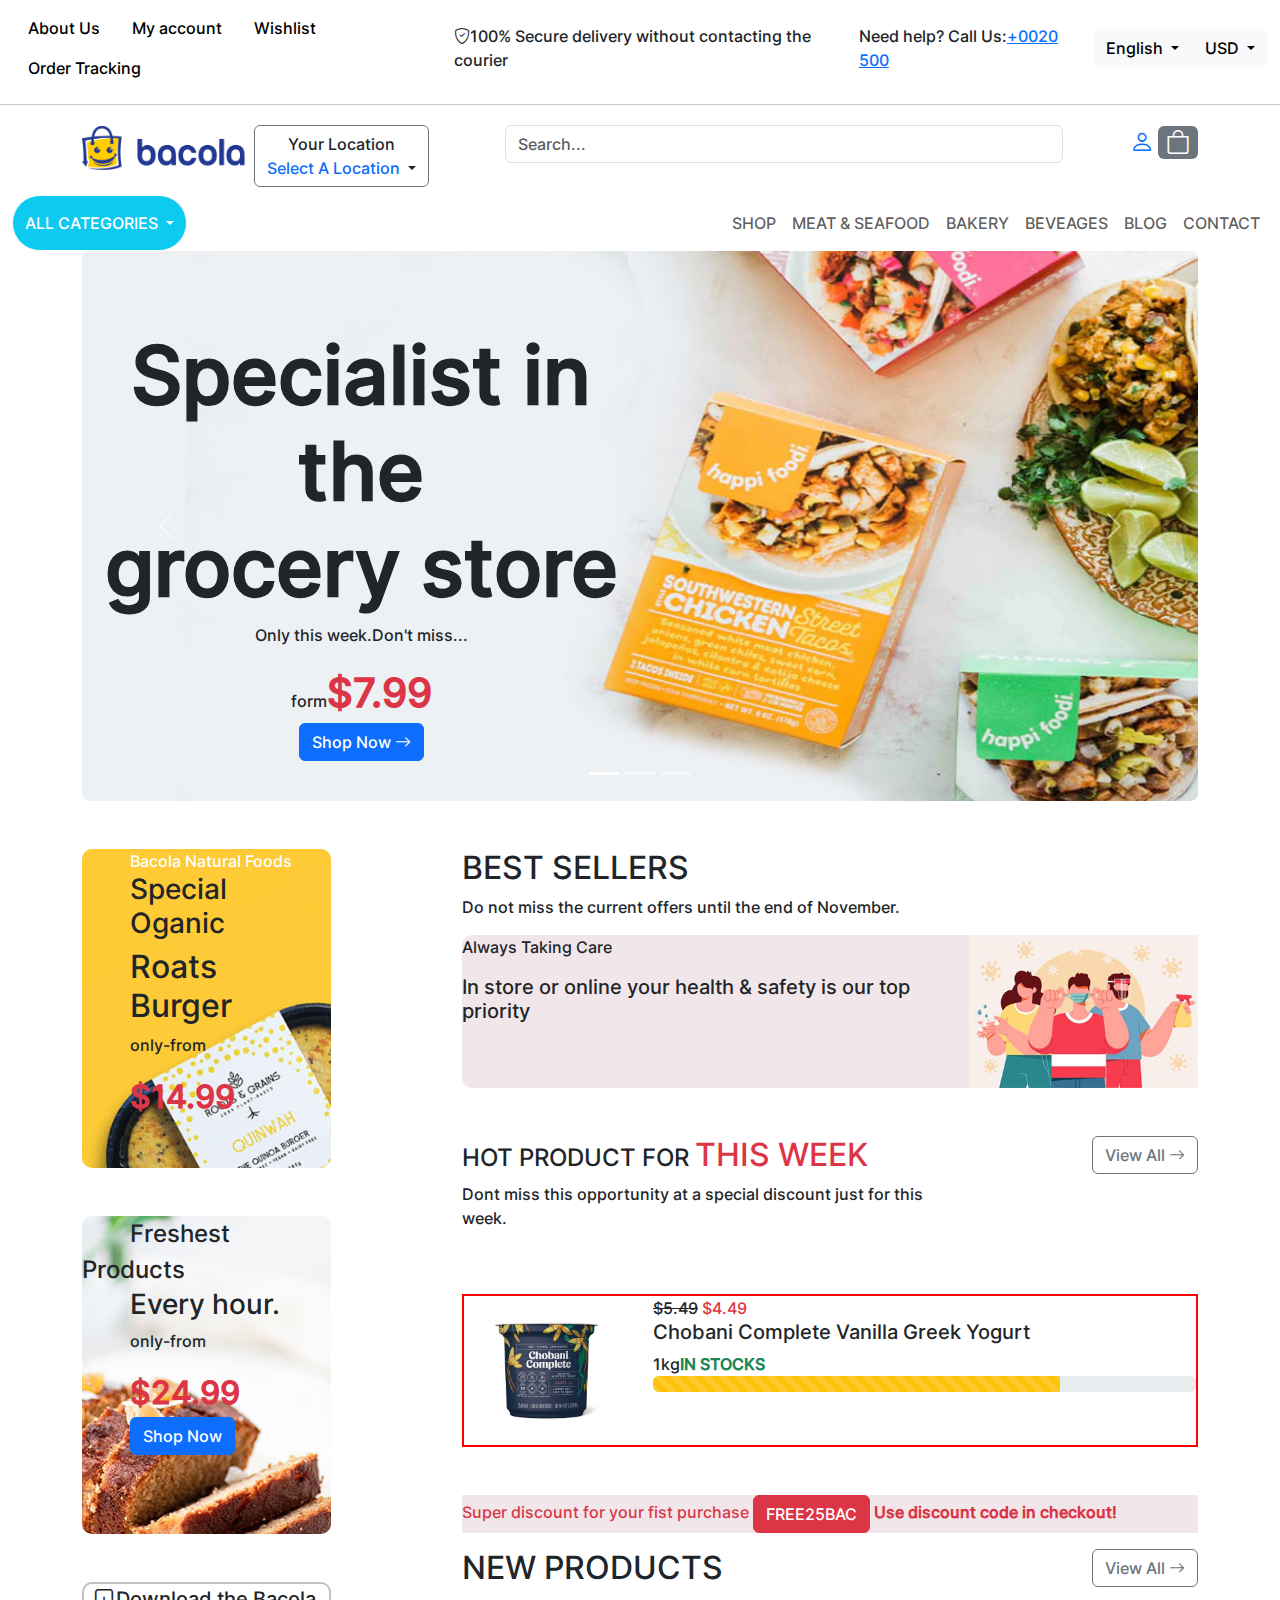
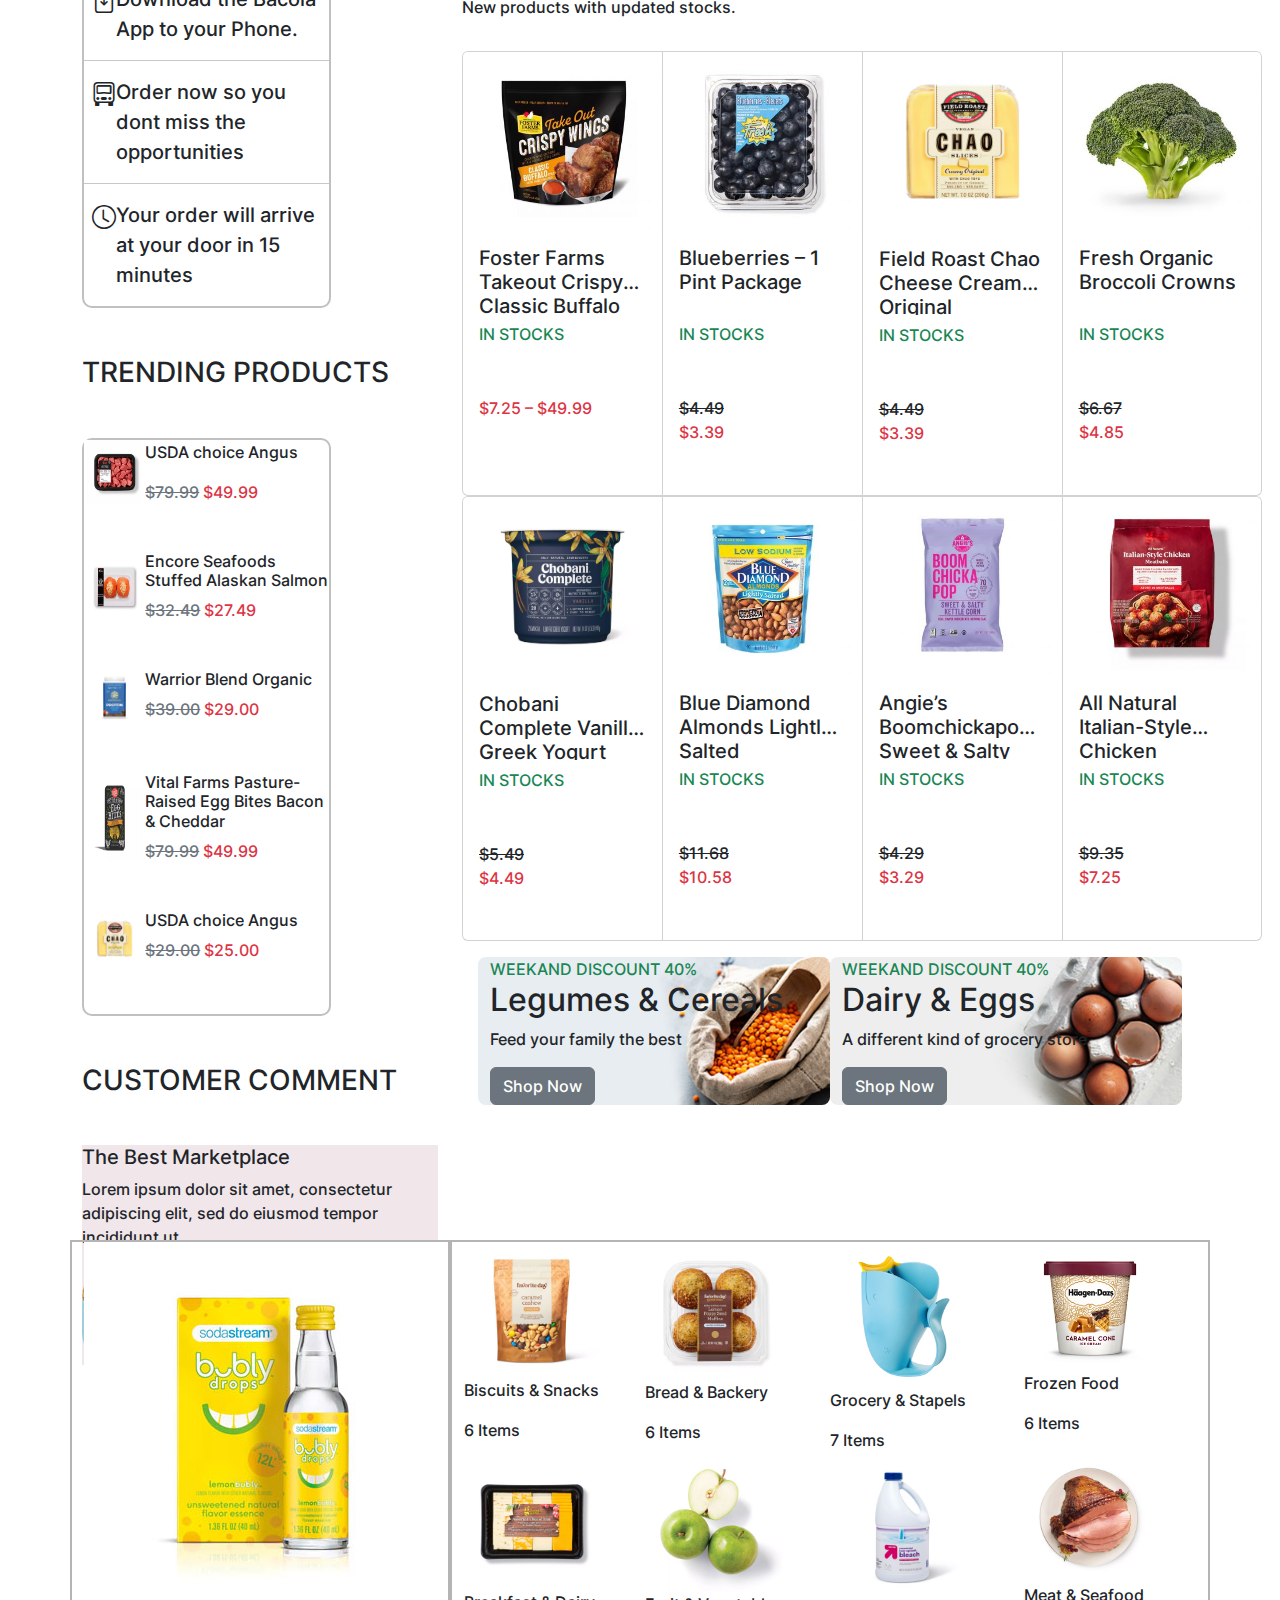
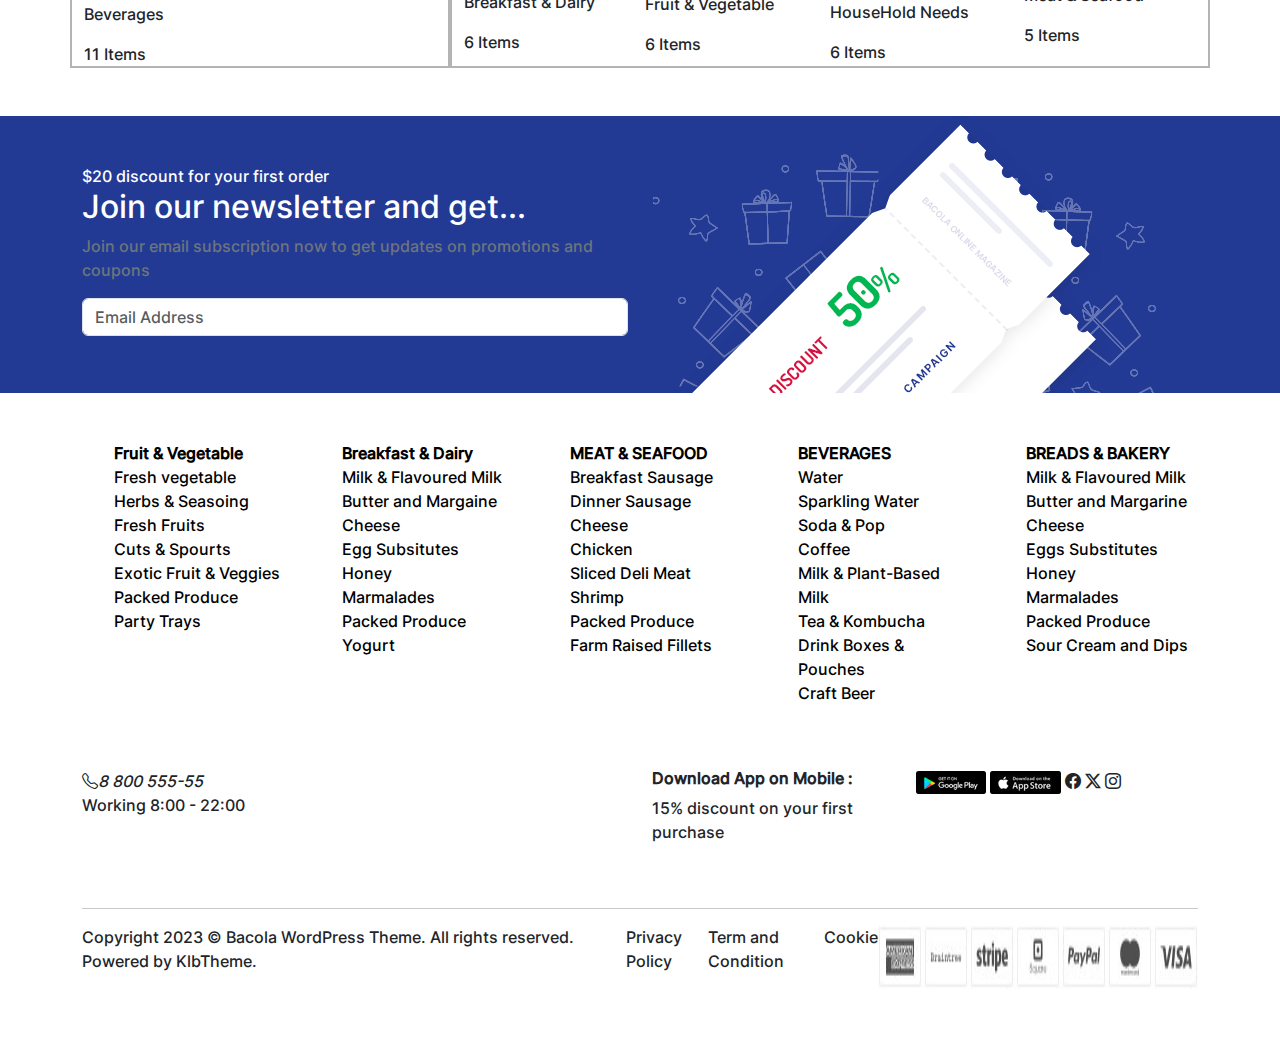
<file: index.html>
<!DOCTYPE html>
<html lang="en">

<head>
    <meta charset="UTF-8">
    <meta name="viewport" content="width=device-width, initial-scale=1.0">
    <title>E-commerce</title>
    <link rel="shortcut icon" href="https://www.google.com/imgres?imgurl=https%3A%2F%2Fdoc.klbtheme.com%2Fwp-content%2Fuploads%2F2021%2F06%2Fbacola-logo-1.png&tbnid=DyLp68bEagxLAM&vet=12ahUKEwic0v6nxe6CAxW83DgGHfdpDJwQMygAegQIARBD..i&imgrefurl=https%3A%2F%2Fdoc.klbtheme.com%2Fbacola%2F&docid=eKKW03_1gMkQTM&w=760&h=203&q=bacola%20logo&ved=2ahUKEwic0v6nxe6CAxW83DgGHfdpDJwQMygAegQIARBD" type="">
    <link rel="stylesheet" href="css/style.css">
    <link rel="stylesheet" href="css/bootstrap.css">
    <link rel="stylesheet" href="https://cdn.jsdelivr.net/npm/bootstrap-icons@1.11.1/font/bootstrap-icons.css">
    <link rel="stylesheet" href="https://cdnjs.cloudflare.com/ajax/libs/OwlCarousel2/2.3.4/assets/owl.carousel.min.css"
        integrity="sha512-tS3S5qG0BlhnQROyJXvNjeEM4UpMXHrQfTGmbQ1gKmelCxlSEBUaxhRBj/EFTzpbP4RVSrpEikbmdJobCvhE3g=="
        crossorigin="anonymous" referrerpolicy="no-referrer" />
    <link rel="stylesheet"
        href="https://cdnjs.cloudflare.com/ajax/libs/OwlCarousel2/2.3.4/assets/owl.theme.default.min.css"
        integrity="sha512-sMXtMNL1zRzolHYKEujM2AqCLUR9F2C4/05cdbxjjLSRvMQIciEPCQZo++nk7go3BtSuK9kfa/s+a4f4i5pLkw=="
        crossorigin="anonymous" referrerpolicy="no-referrer" />
</head>

<body>
    <main>
        <header>
            <div class="container-fluid first-header">
                <div class="upper-head d-flex justify-content-evenly my-2">
                    <div class="upper-nav">
                        <ul class="nav">
                            <li class="nav-item">
                                <a href="#" class="nav-link link-body-emphasis">About Us</a>
                            </li>
                            <li class="nav-item">
                                <a href="#" class="nav-link link-body-emphasis">My account</a>
                            </li>
                            <li class="nav-item">
                                <a href="#" class="nav-link link-body-emphasis">Wishlist</a>
                            </li>
                            <li class="nav-item">
                                <a href="#" class="nav-link link-body-emphasis">Order Tracking</a>
                            </li>
                        </ul>
                    </div>
                    <div class="upper_head d-flex justify-content-evenly align-items-center">
                        <span><i class="bi bi-shield-check"></i>100% Secure delivery without contacting the
                            courier</span>
                        <span class="px-3">Need help? Call Us:<a href="#">+0020 500</a></span>
                        <button class="btn btn-light dropdown-toggle" type="button" data-bs-toggle="dropdown"
                            aria-expanded="false">
                            English
                        </button>
                        <ul class="dropdown-menu">
                            <li><a class="dropdown-item" href="#">English</a></li>
                            <li><a class="dropdown-item" href="#">Hindi</a></li>
                            <li><a class="dropdown-item" href="#">Spanish</a></li>
                        </ul>
                        <button class="btn btn-light dropdown-toggle" type="button" data-bs-toggle="dropdown"
                            aria-expanded="false">
                            USD
                        </button>
                        <ul class="dropdown-menu">
                            <li><a class="dropdown-item" href="#">USD</a></li>
                            <li><a class="dropdown-item" href="#">INR</a></li>
                            <li><a class="dropdown-item" href="#">EURO</a></li>
                        </ul>
                    </div>
                </div>
                </div>
                <hr>
                <div class=" container  py-1 mb-1">
                    <div class="d-flex justify-content-lg-between">
                        <div class="logo d-flex">
                            <a href="/" class="d-flex align-items-center mb-3">
                                <img src="img/bacola-logo.png" width="164px">
                            </a>
                            <div class="btn-group px-2">
                                <button type="button" class="btn btn-close-white dropdown-toggle fs-6 border border-secondary"
                                    data-bs-toggle="dropdown" data-bs-display="static" aria-expanded="false">
                                    Your Location<br><span class="text-primary">Select A Location</span>
                                </button>
                                <ul class="dropdown-menu dropdown-menu-lg-end">
                                    <h2 class="fs-5">Choose your Delivery Location</h2>
                                    <p class="fs-6">Enter your address and we will specify the offer for your area.</p>
                                    <form class="col-12 col-lg-auto mb-3 mb-lg-0" role="search">
                                        <input type="search" class="form-control form-control-lg"
                                            placeholder="Search..." aria-label="Search">
                                    </form>
                                    <li><button class="dropdown-item" type="button">Select a location</button></li>
                                    <li><button class="dropdown-item" type="button">Australia</button></li>
                                    <li><button class="dropdown-item" type="button">Argentina</button></li>
                                    <li><button class="dropdown-item" type="button">India</button></li>
                                    <li><button class="dropdown-item" type="button">United State</button></li>
                                </ul>
                            </div>
                        </div>
                        <form class="col-6  mb-3 mb-lg-0" role="search">
                            <input type="search" class="form-control" placeholder="Search..."
                                aria-label="Search">
                        </form>
                        <div class="sign">
                            <a href="#"><i class="bi bi-person fs-4"></i></a>
                            <a href="#" class="badge text-bg-secondary"><i class="bi bi-bag fs-4"></i></a>
                        </div>

                    </div>
                </div>
                <div class="drop-down d-flex">
                    <div class="container-fluid d-flex justify-content-between">
                        <div class="btn-group">
                            <button type="button" class="btn btn-info text-white dropdown-toggle rounded-pill border border-light" id="dropdownMenuClickable" data-bs-toggle="dropdown" data-bs-auto-close="false" aria-expanded="false">
                              ALL CATEGORIES
                            </button>
                            <ul class="dropdown-menu" aria-labelledby="dropdownMenuClickable">
                                <li><button class="dropdown-item" type="button">Fruit & Vegetable</button></li>
                                <li><button class="dropdown-item" type="button">Meat & Seafood</button></li>
                                <li><button class="dropdown-item" type="button">Beakfast & Dairy</button></li>
                                <li><button class="dropdown-item" type="button">Beverages</button></li>
                                <li><button class="dropdown-item" type="button">Breads & Bakery</button></li>
                                <li><button class="dropdown-item" type="button">Frozen Foods</button></li>
                                <li><button class="dropdown-item" type="button">Biscuits& snacks</button></li>
                                <li><button class="dropdown-item" type="button">Grocey & Staples</button></li>
                                <hr>
                                <li><button class="dropdown-item" type="button">Value of the Day</button></li>
                                <li><button class="dropdown-item" type="button">Top 100 offers</button></li>
                                <li><button class="dropdown-item" type="button">New Arrivals</button></li>
                            </ul>
                        </div>
                        <nav class="navbar navbar-expand-lg">
                            <button class="navbar-toggler" type="button" data-bs-toggle="collapse"
                                data-bs-target="#navbarTogglerDemo02" aria-controls="navbarTogglerDemo02"
                                aria-expanded="false" aria-label="Toggle navigation">
                                <span class="navbar-toggler-icon"></span>
                            </button>
                            <div class="collapse navbar-collapse" id="navbarTogglerDemo02">
                                <ul class="navbar-nav me-auto mb-2 mb-lg-0">
                                    <li class="nav-item">
                                        <a class="nav-link" data-bs-toggle="" href="shop.html"
                                             aria-expanded="false">SHOP</a>
                                            </li>
                                    <li class="nav-item">
                                        <a class="nav-link" href="meat.html">MEAT & SEAFOOD</a>
                                    </li>
                                    <li class="nav-item">
                                        <a class="nav-link" href="bakery.html">BAKERY</a>
                                    </li>
                                    <li class="nav-item">
                                        <a class="nav-link" href="#">BEVEAGES</a>
                                    </li>
                                    <li class="nav-item">
                                        <a class="nav-link" href="#">BLOG</a>
                                    </li>
                                    <li class="nav-item">
                                        <a class="nav-link" href="#">CONTACT</a>
                                    </li>
                                </ul>

                            </div>
                    </div>
                    </nav>
                </div>
                </nav>


            </div>
        </header>

        <!-- her0 section start -->

        <section>   
            <div class="container">
                <div class="hero-main">
                    <div id="carouselExampleCaptions" class="carousel slide">
                        <div class="carousel-indicators">
                            <button type="button" data-bs-target="#carouselExampleCaptions" data-bs-slide-to="0"
                                class="active" aria-current="true" aria-label="Slide 1"></button>
                            <button type="button" data-bs-target="#carouselExampleCaptions" data-bs-slide-to="1"
                                aria-label="Slide 2"></button>
                            <button type="button" data-bs-target="#carouselExampleCaptions" data-bs-slide-to="2"
                                aria-label="Slide 3"></button>
                        </div>
                        <div class="carousel-inner">
                            <div class="carousel-item active">
                                <img src="img/slider-image-1.jpg" class="d-block  carousel-img image-fluid " alt="...">
                                <div class="carousel-caption d-block start-0 end-50">
                                    <h2 class="text-dark display-1 text-wrap caroustext fw-bold">Specialist in the<br>grocery store</h2>
                                    <p class="text-dark text-wrap caroustext">Only this week.Don't miss...</p>
                                    <span class="text-dark text-wrap caroustext">form<strong
                                            class="text-danger fs-1 text-wrap caroustext">$7.99</strong></span><br>
                                    <button type="button" class="btn btn-primary">Shop Now <i
                                            class="bi bi-arrow-right"></i></button>
                                </div>
                            </div>
                            <div class="carousel-item">
                                <img src="img/slider-image-2.jpg" class="d-block carousel-img image-fluid" alt="...">
                                <div class="carousel-caption d-block start-0 end-50">
                                    <h2 class="text-dark display-1 fw-bold">Grocey full of<br>inspiration </h2>
                                    <p class="text-dark">Only this week.Don't miss...</p>
                                    <span class="text-dark">form<strong
                                            class="text-danger fs-1">$6.99</strong></span><br>
                                    <button type="button" class="btn btn-primary">Shop Now <i
                                            class="bi bi-arrow-right"></i></button>
                                </div>
                            </div>
                            <div class="carousel-item">
                                <img src="img/slider-3.jpg" class="d-block carousel-img image-fluid" alt="...">
                                <div class="carousel-caption d-block start-0 end-50">
                                    <h2 class="text-dark display-1 fw-bold">Feed your family<br>the best</h2>
                                    <p class="text-dark">Only this week.Don't miss...</p>
                                    <span class="text-dark">form<strong
                                            class="text-danger fs-1">$8.99</strong></span><br>
                                    <button type="button" class="btn btn-primary">Shop Now <i
                                            class="bi bi-arrow-right"></i></button>
                                </div>
                            </div>
                        </div>
                        <button class="carousel-control-prev" type="button" data-bs-target="#carouselExampleCaptions"
                            data-bs-slide="prev">
                            <span class="carousel-control-prev-icon" aria-hidden="true"></span>
                            <span class="visually-hidden">Previous</span>
                        </button>
                        <button class="carousel-control-next" type="button" data-bs-target="#carouselExampleCaptions"
                            data-bs-slide="next">
                            <span class="carousel-control-next-icon" aria-hidden="true"></span>
                            <span class="visually-hidden">Next</span>
                        </button>
                    </div>
                </div>
            </div>
        </section>

        <!-- best-seller -->

        <section>
            <div class="container">
                <div class="main-seller">
                    <div class="row mt-5">
                        <div class="col-lg-4">
                            <div id="banner-img">
                                <a href="#" class="text-decoration-none text-dark px-5">
                                    <span class="text-white mt-lg-4">Bacola Natural Foods</span>
                                    <h3 class="fw-lighter px-5">Special Oganic</h3>
                                    <h2 class="px-5">Roats Burger</h2>
                                    <p class="fs-6  px-5">only-from</p>
                                    <strong class="text-danger fs-2 px-5">$14.99</strong>
                                </a>
                            </div>
                            <div id="banner-img2" class="mt-5">
                                <a href="#" class="text-decoration-none text-dark px-5">
                                    <span class="text-dark mt-lg-4 fw-lighter fs-4">Freshest Products</span>
                                    <h3 class="fw-lighter px-5">Every hour.</h3>
                                     <p class="fs-6  px-5">only-from</p>
                                    <strong class="text-danger fs-2 px-5">$24.99</strong>
                                    <button type="button" class="btn btn-primary mx-5"> Shop Now</button>
                                </a>
                            </div>
                            <div class="bacola-app mt-5">
                                <p class="fs-5 d-flex px-2"><i class="bi bi-file-arrow-down fs-4"></i> Download the
                                    Bacola App to your Phone.</p>
                                <hr>
                                <p class="fs-5 d-flex px-2"><i class="bi bi-truck-front fs-4"></i> Order now so you dont
                                    miss the opportunities</p>
                                <hr>
                                <p class="fs-5 d-flex px-2"><i class="bi bi-clock fs-4"></i>
                                    Your order will arrive at your door in 15 minutes</p>

                            </div>
                            <div class="heading mt-5 mb-5">
                                <h3>TRENDING PRODUCTS</h3>
                            </div>
                            <div class="products-item">

                                <div class="product-wrap d-flex">
                                    <div class="d-flex mb-5">
                                        <img src="img/product-image-7.jpg" class="w-25">
                                        <div>
                                            <p>USDA choice Angus</p>
                                            <del class="text-secondary">$79.99</del>
                                            <span class="text-danger">$49.99</span>
                                        </div>
                                    </div>
                                </div>

                                <div class="product-wrap d-flex">
                                    <div class="d-flex mb-5">
                                        <img src="img/product-image-48.jpg" class="w-25">
                                        <div>
                                            <h6>Encore Seafoods Stuffed Alaskan Salmon</h6>
                                            <del class="text-secondary">$32.49</del>
                                            <span class="text-danger">$27.49</span>
                                        </div>
                                    </div>
                                </div>
                                <div class="product-wrap d-flex">
                                    <div class="d-flex mb-5">
                                        <img src="img/product-image-4.jpg" class="w-25">
                                        <div>
                                            <h6>Warrior Blend Organic</h6>
                                            <del class="text-secondary">$39.00</del>
                                            <span class="text-danger">$29.00</span>
                                        </div>
                                    </div>
                                </div>
                                <div class="product-wrap d-flex">
                                    <div class="d-flex mb-5">
                                        <img src="img/product-image-5.jpg" class="w-25">
                                        <div>
                                            <h6>Vital Farms Pasture-Raised Egg Bites Bacon & Cheddar</h6>
                                            <del class="text-secondary">$79.99</del>
                                            <span class="text-danger">$49.99</span>
                                        </div>
                                    </div>
                                </div>
                                <div class="product-wrap d-flex">
                                    <div class="d-flex mb-5">
                                        <img src="img/product-image-46.jpg" class="w-25">
                                        <div>
                                            <h6>USDA choice Angus</h6>
                                            <del class="text-secondary">$29.00</del>
                                            <span class="text-danger">$25.00</span>
                                        </div>
                                    </div>
                                </div>
                            </div>
                            <div class="testimonial">
                                <h3 class="mt-5 mb-5">CUSTOMER COMMENT</h3>
                            </div>
                            <div class="testi-main" class="mt-5">
                                <h5>The Best Marketplace</h5>
                                <p>Lorem ipsum dolor sit amet, consectetur adipiscing elit, sed do eiusmod tempor
                                    incididunt ut</p>
                                <div class="test-img d-flex align-items-center" class="mt-5">
                                    <img src="img/avatar-3.jpg" class="rounded-5">
                                    <div>
                                        <span>Tina Mcdonnell</span>
                                        <p>Sales Manager</p>
                                    </div>
                                </div>
                            </div>
                        </div>
<!-- best seller -->

                        <div class="col-lg-8">
                            <h2>BEST SELLERS</h2>
                            <p>Do not miss the current offers until the end of November.</p>
                            <div class="owl-carousel owl-theme">
                                <div class="item">
                                    <div class="card" style="width: 12rem;">
                                        <div class="card-body">
                                            <img src="img/product-image-3-346x310.jpg" alt="poduct" class="">
                                            <h5 class="fs-6 card-text">Weathe's Original Caramel Hard Candies</h5>
                                            <span class="text-success">IN STOCKS</span><br>
                                            <del>$4.29</del>
                                            <span class="text-danger">$14.29</span>
                                            <button type="button" class="btn btn-outline-info rounded-3">Add to
                                                Cart</button>
                                        </div>
                                    </div>
                                </div>
                                <div class="item">
                                    <div class="card" style="width: 12rem;">
                                        <div class="card-body">
                                            <img src="img/product-image-32-346x310.jpg" alt="poduct" class="">
                                            <h5 class="fs-6 card-text">Nestle Original Coffee-Mate Coffee Creamer</h5>
                                            <span class="text-success">IN STOCKS</span><br>
                                            <del>$4.29</del>
                                            <span class="text-danger">$11.29</span>
                                            <button type="button" class="btn btn-outline-info rounded-3">Add to
                                                Cart</button>
                                        </div>
                                    </div>
                                </div>
                                <div class="item">
                                    <div class="card" style="width: 12rem;">
                                        <div class="card-body">
                                            <img src="img/product-image-46.jpg" alt="poduct" class="">
                                            <h5 class="fs-6 card-text">Field Roast Chao Cheese Creamy Original</h5>
                                            <span class="text-success">IN STOCKS</span><br>
                                            <del>$4.29</del>
                                            <span class="text-danger">$3.29</span>
                                            <button type="button" class="btn btn-outline-info rounded-3">Add to
                                                Cart</button>
                                        </div>
                                    </div>
                                </div>
                                <div class="item">
                                    <div class="card" style="width: 12rem;">
                                        <div class="card-body">
                                            <img src="img/product-image-5-346x310.jpg" alt="poduct" class="">
                                            <h5 class="fs-6 card-text">Vital Farms Pasture-Raised Egg Bites Bacon</h5>
                                            <span class="text-success">IN STOCKS</span><br>
                                            <del>$4.29</del>
                                            <span class="text-danger">$3.29</span>
                                            <button type="button" class="btn btn-outline-info rounded-3">Add to
                                                Cart</button>
                                        </div>
                                    </div>
                                </div>
                                <div class="item">
                                    <div class="card" style="width: 12rem;">
                                        <div class="card-body">
                                            <img src="img/product-image-59-346x310.jpg" alt="poduct" class="">
                                            <h5 class="fs-6 card-text">Blue Diamond Almonds Lightly Salted</h5>
                                            <span class="text-success">IN STOCKS</span><br>
                                            <del>$4.29</del>
                                            <span class="text-danger">$3.29</span>
                                            <button type="button" class="btn btn-outline-info rounded-3">Add to
                                                Cart</button>
                                        </div>
                                    </div>
                                </div>
                                <div class="item">
                                    <div class="card" style="width:12rem;">
                                        <div class="card-body">
                                            <img src="img/product-image-60-346x310.jpg" alt="poduct" class="">
                                            <h5 class="fs-6 card-text">Angie's Boomchickapop Sweet</h5>
                                            <span class="text-success">IN STOCKS</span><br>
                                            <del>$4.29</del>
                                            <span class="text-danger">$3.29</span>
                                            <button type="button" class="btn btn-outline-info rounded-3">Add to
                                                Cart</button>

                                        </div>
                                    </div>
                                </div>
                                <div class="item">
                                    <div class="card" style="width:12rem;">
                                        <div class="card-body">
                                            <img src="img/product-image-62-346x310.jpg" alt="poduct" class="">
                                            <h5 class="fs-6 card-text">All Natural Italian-Style Chicken Meatballs</h5>
                                            <span class="text-success">IN STOCKS</span><br>
                                            <del>$9.29</del>
                                            <span class="text-danger">$7.29</span>
                                            <button type="button" class="btn btn-outline-info rounded-3">Add to
                                                Cart</button>
                                        </div>
                                    </div>
                                </div>
                                <div class="item">
                                    <div class="card" style="width: 12rem;height: 325px;">
                                        <div class="card-body">
                                            <img src="img/product-image-7-346x310.jpg" alt="poduct" class="">
                                            <h5 class="fs-6 card-text">USDA choice Angus</h5>
                                            <span class="text-success">IN STOCKS</span><br>
                                            <del>$4.29</del>
                                            <span class="text-danger">$3.29</span>
                                            <button type="button" class="btn btn-outline-info rounded-3">Add to
                                                Cart</button>
                                        </div>
                                    </div>
                                </div>
                            </div>

<!-- saftey banner                             -->
                            <div class="Saftey-banner">
                                <div class="row">
                                    <div class="col-8">
                                        <p class="lh-base">Always Taking Care</p>
                                        <h2 class="fs-5">In store or online your health & safety is our top
                                            priority</h2>
                                    </div>
                                    <div class="col-4">
                                        <img src="img/banner-box2.jpg" alt="" class="w-100 align-items-end">
                                    </div>
                                </div>
                            </div>
                            <div class="product-week py-5">
                                <div class="row d-flex justify-content-between">
                                    <div class="col-8">
                                        <h4 class="">HOT PRODUCT FOR <span class="text-danger fs-2">THIS WEEK</span></h4>
                                        <p>Dont miss this opportunity at a special discount just for this week.</p>
                                    </div>
                                    <div class="col-4 ms-0">
                                        <button type="button" class="btn btn-outline-secondary float-end ">View All <i
                                                class="bi bi-arrow-right"></i></button>
                                    </div>
                                </div>
                            </div>
                            <div class="chobani">
                                <div class="row">
                                    <div class="col-3">
                                        <img src="img/product-image-50.jpg" alt="" class="w-100">

                                    </div>
                                    <div class="col-9">
                                        <del>$5.49</del>
                                        <span class="text-danger">$4.49</span>
                                        <h5>Chobani Complete Vanilla Greek Yogurt</h5>
                                        <span>1kg</span><strong class="text-success">IN STOCKS</strong>
                                        <div class="progress" role="progressbar" aria-label="Animated striped example"
                                            aria-valuenow="75" aria-valuemin="0" aria-valuemax="100">
                                            <div class="progress-bar progress-bar-striped progress-bar-animated bg-warning"
                                                style="width: 75%"></div>
                                        </div>
                                    </div>
                                </div>
                            </div>
                            <div class="col-12">
                                <div class="discount mt-5">
                                    <a href="#" class="text-decoration-none text-danger"><span>Super discount for your
                                            fist purchase</span> <button type="button"
                                            class="btn btn-danger">FREE25BAC</button> <strong>Use discount code in
                                            checkout!</strong></a>
                                </div>
                            </div>
   <!-- //new product                          -->
                            <div class="col-12 py-3 d-flex justify-content-between">
                                <div class="new-products">
                                    <h2>NEW PRODUCTS</h2>
                                    <p>New products with updated stocks.</p>
                                </div>
                                <div>
                                    <button type="button" class="btn btn-outline-secondary float-end ">View All <i
                                            class="bi bi-arrow-right"></i></button>
                                </div>
                            </div>
                            <div class="items-cate">
                                <div class="col-9">
                                    <div class="card-group">
                                        <div class="card" style="width: 18rem;">
                                            <img src="img/product-image-45-346x310.jpg" class="card-img-top" alt="...">
                                            <div class="card-body">
                                                <h5 class="card-title">Foster Farms Takeout Crispy Classic Buffalo Wings
                                                </h5>
                                                <p class="card-text text-success">IN STOCKS</p>
                                                <span class="card-text text-danger">$7.25 – $49.99</span>
                                            </div>

                                        </div>
                                        <div class="card" style="width: 18rem;">
                                            <img src="img/product-image-58-346x310.jpg" class="card-img-top" alt="...">
                                            <div class="card-body">
                                                <h5 class="card-title">Blueberries – 1 Pint Package</h5>
                                                <p class="card-text text-success">IN STOCKS</p>
                                                <del>$4.49</del>
                                                <span class="card-text text-danger">$3.39</span>
                                            </div>

                                        </div>
                                        <div class="card" style="width: 18rem;">
                                            <img src="img/product-image-46.jpg" class="card-img-top" alt="...">
                                            <div class="card-body">
                                                <h5 class="card-title">Field Roast Chao Cheese Creamy Original</h5>
                                                <p class="card-text text-success">IN STOCKS</p>
                                                <del>$4.49</del>
                                                <span class="card-text text-danger">$3.39</span>

                                            </div>
                                        </div>
                                        <div class="card" style="width: 18rem;">
                                            <img src="img/product-image-57-346x310.jpg" class="card-img-top" alt="...">
                                            <div class="card-body">
                                                <h5 class="card-title">Fresh Organic Broccoli Crowns</h5>
                                                <p class="card-text text-success">IN STOCKS</p>
                                                <del>$6.67</del>
                                                <span class="card-text text-danger">$4.85</span>
                                            </div>
                                        </div>
                                    </div>
                                </div>
                                <div class="col-9">
                                    <div class="card-group">
                                        <div class="card" style="width: 18rem;">
                                            <img src="img/product-image-50.jpg" class="card-img-top" alt="...">
                                            <div class="card-body">
                                                <h5 class="card-title">Chobani Complete Vanilla Greek Yogurt</h5>
                                                <p class="card-text text-success">IN STOCKS</p>
                                                <del>$5.49</del>
                                                <span class="card-text text-danger">$4.49</span>
                                            </div>

                                        </div>
                                        <div class="card" style="width: 18rem;">
                                            <img src="img/product-image-59-346x310.jpg" class="card-img-top" alt="...">
                                            <div class="card-body">
                                                <h5 class="card-title">Blue Diamond Almonds Lightly Salted</h5>
                                                <p class="card-text text-success">IN STOCKS</p>
                                                <del>$11.68</del>
                                                <span class="card-text text-danger">$10.58</span>
                                            </div>

                                        </div>
                                        <div class="card" style="width: 18rem;">
                                            <img src="img/product-image-60-346x310.jpg" class="card-img-top" alt="...">
                                            <div class="card-body">
                                                <h5 class="card-title">Angie’s Boomchickapop Sweet & Salty Kettle Corn
                                                </h5>
                                                <p class="card-text text-success">IN STOCKS</p>
                                                <del>$4.29</del>
                                                <span class="card-text text-danger">$3.29</span>
                                            </div>
                                        </div>
                                        <div class="card" style="width: 18rem;">
                                            <img src="img/product-image-62-346x310.jpg" class="card-img-top" alt="...">
                                            <div class="card-body">
                                                <h5 class="card-title">All Natural Italian-Style Chicken Meatballs</h5>
                                                <p class="card-text text-success">IN STOCKS</p>
                                                <del>$9.35</del>
                                                <span class="card-text text-danger">$7.25</span>
                                            </div>
                                        </div>
                                    </div>
                                </div>
                                <div class="row m-3 gap-0">
                                    <div class=" col-6 banner-thumbnail rounded-3">
                                        <span class="text-success">WEEKAND DISCOUNT 40%</span>
                                        <H2>Legumes & Cereals</H2>
                                        <p>Feed your family the best</p>
                                        <button type="button" class="btn btn-secondary">Shop Now</button>
                                    </div>
                                    <div class=" col-6 banner-thumbnail2 rounded-3">
                                        <span class="text-success">WEEKAND DISCOUNT 40%</span>
                                        <H2>Dairy & Eggs</H2>
                                        <p>A different kind of grocery store</p>
                                        <button type="button" class="btn btn-secondary">Shop Now</button>
                                    </div>
                                </div>
                            </div>
                        </div>
                    </div>
                </div>
            </div>
        </section>


        <!-- items-stocks -->

        <section>
            <div class="container">
                <div class="item-stocks">
                    <div class="row">
                        <div class="col-4 main-cate">
                            <img src="img/baverages-1.jpg">
                            <div class="align-items-center">
                                <p>Beverages</p>
                                <span>11 Items</span>
                            </div>

                        </div>
                        <div class="col-8 category-item">
                            <div>
                                <img src="img/biscuitssnacks-1.jpg" class="w-75">
                                <div>
                                    <p>Biscuits & Snacks</p>
                                    <span>6 Items</span>
                                </div>
                            </div>
                            <div>
                                <img src="img/breadbakery-1.jpg" class="w-75">
                                <p>Bread & Backery</p>
                                <span>6 Items</span>
                            </div>
                            <div>
                                <img src="img/category-image2.png" class="w-75">
                                <p>Grocery & Stapels</p>
                                <span>7 Items</span>
                            </div>
                            <div>
                                <img src="img/category-image4.png" class="w-75">
                                <p>Frozen Food</p>
                                <span>6 Items</span>
                            </div>
                            <div>
                                <img src="img/dairy-1.jpg" class="w-75">
                                <p>Breakfast & Dairy</p>
                                <span>6 Items</span>
                            </div>
                            <div>
                                <img src="img/fruitvegetables-1.jpg" class="w-75">
                                <p>Fruit & Vegetable</p>
                                <span>6 Items</span>
                            </div>
                            <div>
                                <img src="img/household-1.jpg" class="w-75">
                                <p>HouseHold Needs</p>
                                <span>6 Items</span>
                            </div>
                            <div>
                                <img src="img/meat-1.jpg" class="w-75">
                                <p>Meat & Seafood</p>
                                <span>5 Items</span>
                            </div>

                        </div>
                    </div>
                </div>
            </div>
        </section>

        <!-- discount -->

        <section class="main-dis mt-5">
            <div class="container">
                <div class="row">
                    <div class="col-6 text-white mt-5">
                        <span>$20 discount for your first order</span>
                        <h2>Join our newsletter and get...</h2>
                        <p class="text-secondary">Join our email subscription now to get updates on promotions and coupons</p>
                        <input type="email" class="form-control" id="floatingInput" placeholder="Email Address">
                    </div>
                    <div class="col-6">
                        <img src="img/coupon.png">
                    </div>
                </div>
            </div>
        </section>

        <!-- footer -->

        <footer class="mt-5">
            <div class="container">
                <div class="row text-black">
                    <div class="col">
                        <ul><strong class="fw-bold">Fruit & Vegetable</strong>
                            <li><a href="#">Fresh vegetable</a></li>
                            <li><a href="#">Herbs & Seasoing</a></li>
                            <li><a href="#">Fresh Fruits</a></li>
                            <li><a href="#">Cuts & Spourts</a></li>
                            <li><a href="#">Exotic Fruit & Veggies</a></li>
                            <li><a href="#">Packed Produce</a></li>
                            <li><a href="#">Party Trays</a></li>
                        </ul>
                    </div>
                    <div class="col">
                        <ul><strong class="fw-bold">Breakfast & Dairy</strong>
                            <li><a href="#">Milk & Flavoured Milk</a></li>
                            <li><a href="#">Butter and Margaine</a></li>
                            <li><a href="#">Cheese</a></li>
                            <li><a href="#">Egg Subsitutes</a></li>
                            <li><a href="#">Honey</a></li>
                            <li><a href="#">Marmalades</a></li>
                            <li><a href="#">Packed Produce</a></li>
                            <li><a href="#">Yogurt</a></li>
                        </ul>
                    </div>
                    <div class="col">
                        <ul><strong class="fw-bold">MEAT & SEAFOOD</strong>
                            <li><a href="#">Breakfast Sausage</a></li>
                            <li><a href="#">Dinner Sausage</a></li>
                            <li><a href="#">Cheese</a></li>
                            <li><a href="#">Chicken</a></li>
                            <li><a href="#">Sliced Deli Meat</a></li>
                            <li><a href="#">Shrimp</a></li>
                            <li><a href="#">Packed Produce</a></li>
                            <li><a href="#">Farm Raised Fillets</a></li>
                        </ul>
                    </div>
                    <div class="col">
                        <ul><strong class="fw-bold">BEVERAGES</strong>
                            <li><a href="#">Water</a></li>
                            <li><a href="#">Sparkling Water</a></li>
                            <li><a href="#">Soda & Pop</a></li>
                            <li><a href="#">Coffee</a></li>
                            <li><a href="#">Milk & Plant-Based Milk</a></li>
                            <li><a href="#">Tea & Kombucha</a></li>
                            <li><a href="#">Drink Boxes & Pouches</a></li>
                            <li><a href="#">Craft Beer</a></li>
                        </ul>
                    </div>
                    <div class="col">
                        <ul><strong class="fw-bold">BREADS & BAKERY</strong>
                            <li><a href="#">Milk & Flavoured Milk</a></li>
                            <li><a href="#"> Butter and Margarine</a></li>
                            <li><a href="#">Cheese</a></li>
                            <li><a href="#">Eggs Substitutes</a></li>
                            <li><a href="#">Honey</a></li>
                            <li><a href="#">Marmalades</a></li>
                            <li><a href="#">Packed Produce</a></li>
                            <li><a href="#">Sour Cream and Dips</a></li>
                        </ul>
                    </div>
         </div>
            </div>
        </footer>

        <section class="mt-5">
            <div class="container">
                <div class="row">
                    <div class="col-xl-6">
                        <i class="bi bi-telephone">8 800 555-55</i>
                        <p>Working 8:00 - 22:00</p>
                    </div>
                    <div class="col-xl-6 d-flex">
                        <div class="dis">
                            <h4 class="fs-6 fw-bold">Download App on Mobile :</h4>
                            <p class="fs-6">15% discount on your first purchase</p>
                        </div>
                        <div class="dis-img">
                            <img src="img/google-play.png" class="img-fluid w-25" alt="...">
                            <img src="img/app-store.png" class="img-fluid w-25" alt="...">
                            <i class="bi bi-facebook"></i>
                            <i class="bi bi-twitter-x"></i>
                            <i class="bi bi-instagram"></i>
                        </div>
                        </div>
                </div>
            </div>
        </section>

        <!-- last footer -->

        <section class="m-5">
            <div class="container">
            <hr>
            <div class="row">
                <div class="col-xl-12 col-lg-6 col-md-4 col-sm-3  d-flex">
                    <p class="fs-6">Copyright 2023 © Bacola WordPress Theme. All rights reserved. Powered by KlbTheme.</p>
                    <div class="d-flex">
                        <p class="fs-6">Privacy Policy</p>
                        <p class="fs-6">Term and Condition</p>
                        <p class="fs-6">Cookie</p> 
                    </div>
                        <img src="img/payments.jpg" class="img-fluid" alt="...">
                </div>
            </div>
            </div>
        </section>


    </main>

    <script src="js/bootstrap.js"></script>
    <script src="js/ecom.js"></script>
    <script src="https://cdnjs.cloudflare.com/ajax/libs/jquery/3.7.1/jquery.min.js"
        integrity="sha512-v2CJ7UaYy4JwqLDIrZUI/4hqeoQieOmAZNXBeQyjo21dadnwR+8ZaIJVT8EE2iyI61OV8e6M8PP2/4hpQINQ/g=="
        crossorigin="anonymous" referrerpolicy="no-referrer"></script>
    <script src="https://cdnjs.cloudflare.com/ajax/libs/OwlCarousel2/2.3.4/owl.carousel.min.js"
        integrity="sha512-bPs7Ae6pVvhOSiIcyUClR7/q2OAsRiovw4vAkX+zJbw3ShAeeqezq50RIIcIURq7Oa20rW2n2q+fyXBNcU9lrw=="
        crossorigin="anonymous" referrerpolicy="no-referrer"></script>
    <script>
        $('.owl-carousel').owlCarousel({
            loop: true,
            margin: 10,
            nav: true,  
            responsive: {
                0: {
                    items: 1
                },
                600: {
                    items: 2
                },
                1000: {
                    items: 4
                }
            }
        })
    </script>
    <script>
        i = 0
        arr = new Array("black", "green", "orange", "yellow", "blue", "red")
        function graphic() {
            d = new Date()
            Hours = d.getHours();
            Min = d.getMinutes();
            Sec = d.getSeconds();
            ttime = Hours + ":" + Min + ":" + Sec;
            {
                document.getElementById('hello').innerHTML = ttime;
                document.getElementById('hello').style.color = arr[i];
                i++;
                if (i == 5) {
                    i = 0
                }
            }
        }
    </script>


</body>

</html>
</file>
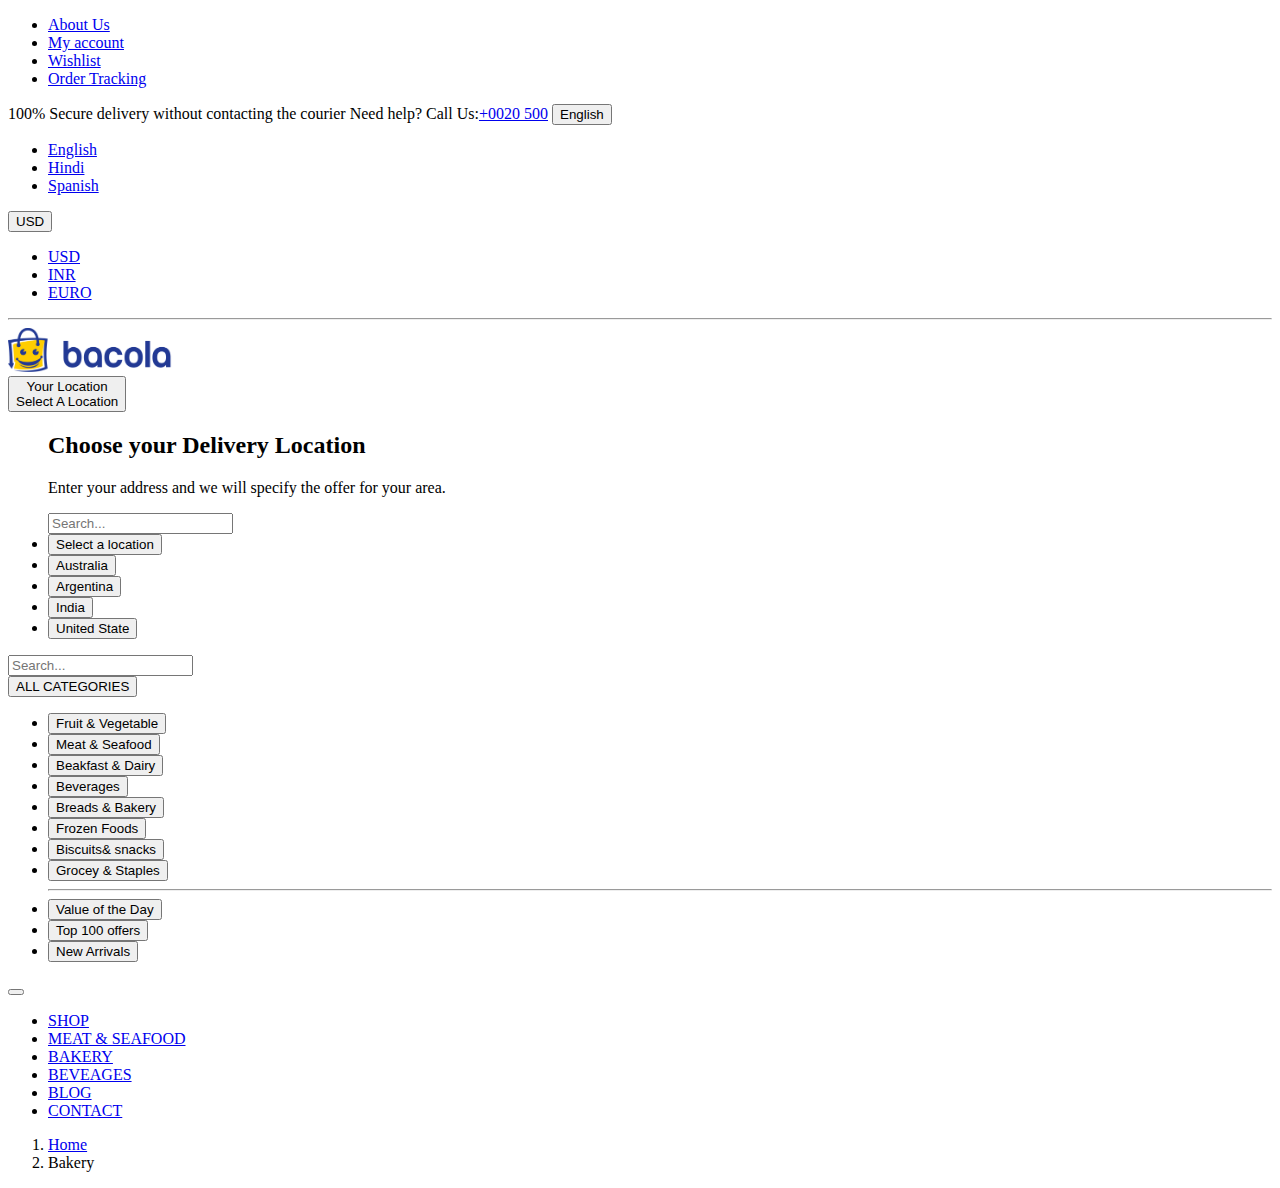
<file: bakery.html>
<!doctype html>
<html lang="en">
    <head>
        <title>Title</title>
        <!-- Required meta tags -->
        <meta charset="utf-8" />
        <meta
            name="viewport"
            content="width=device-width, initial-scale=1, shrink-to-fit=no"
        />

        <!-- Bootstrap CSS v5.2.1 -->
        <link
            href="https://cdn.jsdelivr.net/npm/bootstrap@5.3.2/dist/css/bootstrap.min.css"
            rel="stylesheet"
            integrity="sha384-T3c6CoIi6uLrA9TneNEoa7RxnatzjcDSCmG1MXxSR1GAsXEV/Dwwykc2MPK8M2HN"
            crossorigin="anonymous"
        />
    </head>

    <body>
        <header>
            <div class="container-fluid first-header">
                <div class="upper-head d-flex justify-content-evenly my-2">
                    <div class="upper-nav">
                        <ul class="nav">
                            <li class="nav-item">
                                <a href="#" class="nav-link link-body-emphasis">About Us</a>
                            </li>
                            <li class="nav-item">
                                <a href="#" class="nav-link link-body-emphasis">My account</a>
                            </li>
                            <li class="nav-item">
                                <a href="#" class="nav-link link-body-emphasis">Wishlist</a>
                            </li>
                            <li class="nav-item">
                                <a href="#" class="nav-link link-body-emphasis">Order Tracking</a>
                            </li>
                        </ul>
                    </div>
                    <div class="upper_head d-flex justify-content-evenly align-items-center">
                        <span><i class="bi bi-shield-check"></i>100% Secure delivery without contacting the
                            courier</span>
                        <span class="px-3">Need help? Call Us:<a href="#">+0020 500</a></span>
                        <button class="btn btn-light dropdown-toggle" type="button" data-bs-toggle="dropdown"
                            aria-expanded="false">
                            English
                        </button>
                        <ul class="dropdown-menu">
                            <li><a class="dropdown-item" href="#">English</a></li>
                            <li><a class="dropdown-item" href="#">Hindi</a></li>
                            <li><a class="dropdown-item" href="#">Spanish</a></li>
                        </ul>
                        <button class="btn btn-light dropdown-toggle" type="button" data-bs-toggle="dropdown"
                            aria-expanded="false">
                            USD
                        </button>
                        <ul class="dropdown-menu">
                            <li><a class="dropdown-item" href="#">USD</a></li>
                            <li><a class="dropdown-item" href="#">INR</a></li>
                            <li><a class="dropdown-item" href="#">EURO</a></li>
                        </ul>
                    </div>
                </div>
                </div>
                <hr>
                <div class=" container  py-1 mb-1">
                    <div class="d-flex justify-content-lg-between">
                        <div class="logo d-flex">
                            <a href="/" class="d-flex align-items-center mb-3">
                                <img src="img/bacola-logo.png" width="164px">
                            </a>
                            <div class="btn-group px-2">
                                <button type="button" class="btn btn-close-white dropdown-toggle fs-6 border border-secondary"
                                    data-bs-toggle="dropdown" data-bs-display="static" aria-expanded="false">
                                    Your Location<br><span class="text-primary">Select A Location</span>
                                </button>
                                <ul class="dropdown-menu dropdown-menu-lg-end">
                                    <h2 class="fs-5">Choose your Delivery Location</h2>
                                    <p class="fs-6">Enter your address and we will specify the offer for your area.</p>
                                    <form class="col-12 col-lg-auto mb-3 mb-lg-0" role="search">
                                        <input type="search" class="form-control form-control-lg"
                                            placeholder="Search..." aria-label="Search">
                                    </form>
                                    <li><button class="dropdown-item" type="button">Select a location</button></li>
                                    <li><button class="dropdown-item" type="button">Australia</button></li>
                                    <li><button class="dropdown-item" type="button">Argentina</button></li>
                                    <li><button class="dropdown-item" type="button">India</button></li>
                                    <li><button class="dropdown-item" type="button">United State</button></li>
                                </ul>
                            </div>
                        </div>
                        <form class="col-6  mb-3 mb-lg-0" role="search">
                            <input type="search" class="form-control" placeholder="Search..."
                                aria-label="Search">
                        </form>
                        <div class="sign">
                            <a href="#"><i class="bi bi-person fs-4"></i></a>
                            <a href="#" class="badge text-bg-secondary"><i class="bi bi-bag fs-4"></i></a>
                        </div>

                    </div>
                </div>
                <div class="drop-down d-flex">
                    <div class="container-fluid d-flex justify-content-between">
                        <div class="btn-group">
                            <button type="button" class="btn btn-info text-white dropdown-toggle rounded-pill border border-light" id="dropdownMenuClickable" data-bs-toggle="dropdown" data-bs-auto-close="false" aria-expanded="false">
                              ALL CATEGORIES
                            </button>
                            <ul class="dropdown-menu" aria-labelledby="dropdownMenuClickable">
                                <li><button class="dropdown-item" type="button">Fruit & Vegetable</button></li>
                                <li><button class="dropdown-item" type="button">Meat & Seafood</button></li>
                                <li><button class="dropdown-item" type="button">Beakfast & Dairy</button></li>
                                <li><button class="dropdown-item" type="button">Beverages</button></li>
                                <li><button class="dropdown-item" type="button">Breads & Bakery</button></li>
                                <li><button class="dropdown-item" type="button">Frozen Foods</button></li>
                                <li><button class="dropdown-item" type="button">Biscuits& snacks</button></li>
                                <li><button class="dropdown-item" type="button">Grocey & Staples</button></li>
                                <hr>
                                <li><button class="dropdown-item" type="button">Value of the Day</button></li>
                                <li><button class="dropdown-item" type="button">Top 100 offers</button></li>
                                <li><button class="dropdown-item" type="button">New Arrivals</button></li>
                            </ul>
                        </div>
                        <nav class="navbar navbar-expand-lg">
                            <button class="navbar-toggler" type="button" data-bs-toggle="collapse"
                                data-bs-target="#navbarTogglerDemo02" aria-controls="navbarTogglerDemo02"
                                aria-expanded="false" aria-label="Toggle navigation">
                                <span class="navbar-toggler-icon"></span>
                            </button>
                            <div class="collapse navbar-collapse" id="navbarTogglerDemo02">
                                <ul class="navbar-nav me-auto mb-2 mb-lg-0">
                                    <li class="nav-item">
                                        <a class="nav-link" data-bs-toggle="" href="shop.html"
                                            aria-expanded="false">SHOP</a>
                                    <li class="nav-item">
                                        <a class="nav-link" href="meat.html">MEAT & SEAFOOD</a>
                                    </li>
                                    <li class="nav-item">
                                        <a class="nav-link" href="bakery.html">BAKERY</a>
                                    </li>
                                    <li class="nav-item">
                                        <a class="nav-link" href="#">BEVEAGES</a>
                                    </li>
                                    <li class="nav-item">
                                        <a class="nav-link" href="#">BLOG</a>
                                    </li>
                                    <li class="nav-item">
                                        <a class="nav-link" href="#">CONTACT</a>
                                    </li>
                                </ul>

                            </div>
                    </div>
                    </nav>
                </div>
                </nav>


            </div>
        </header>
        <main>
            <nav style="--bs-breadcrumb-divider: '>';" aria-label="breadcrumb">
                <ol class="breadcrumb">
                  <li class="breadcrumb-item text-black"><a href="index.html">Home</a></li>
                  <li class="breadcrumb-item active" aria-current="page">Bakery</li>
                </ol>
              </nav>
        </main>
        <footer>
            <!-- place footer here -->
        </footer>
        <!-- Bootstrap JavaScript Libraries -->
        <script
            src="https://cdn.jsdelivr.net/npm/@popperjs/core@2.11.8/dist/umd/popper.min.js"
            integrity="sha384-I7E8VVD/ismYTF4hNIPjVp/Zjvgyol6VFvRkX/vR+Vc4jQkC+hVqc2pM8ODewa9r"
            crossorigin="anonymous"
        ></script>

        <script
            src="https://cdn.jsdelivr.net/npm/bootstrap@5.3.2/dist/js/bootstrap.min.js"
            integrity="sha384-BBtl+eGJRgqQAUMxJ7pMwbEyER4l1g+O15P+16Ep7Q9Q+zqX6gSbd85u4mG4QzX+"
            crossorigin="anonymous"
        ></script>
    </body>
</html>
</file>
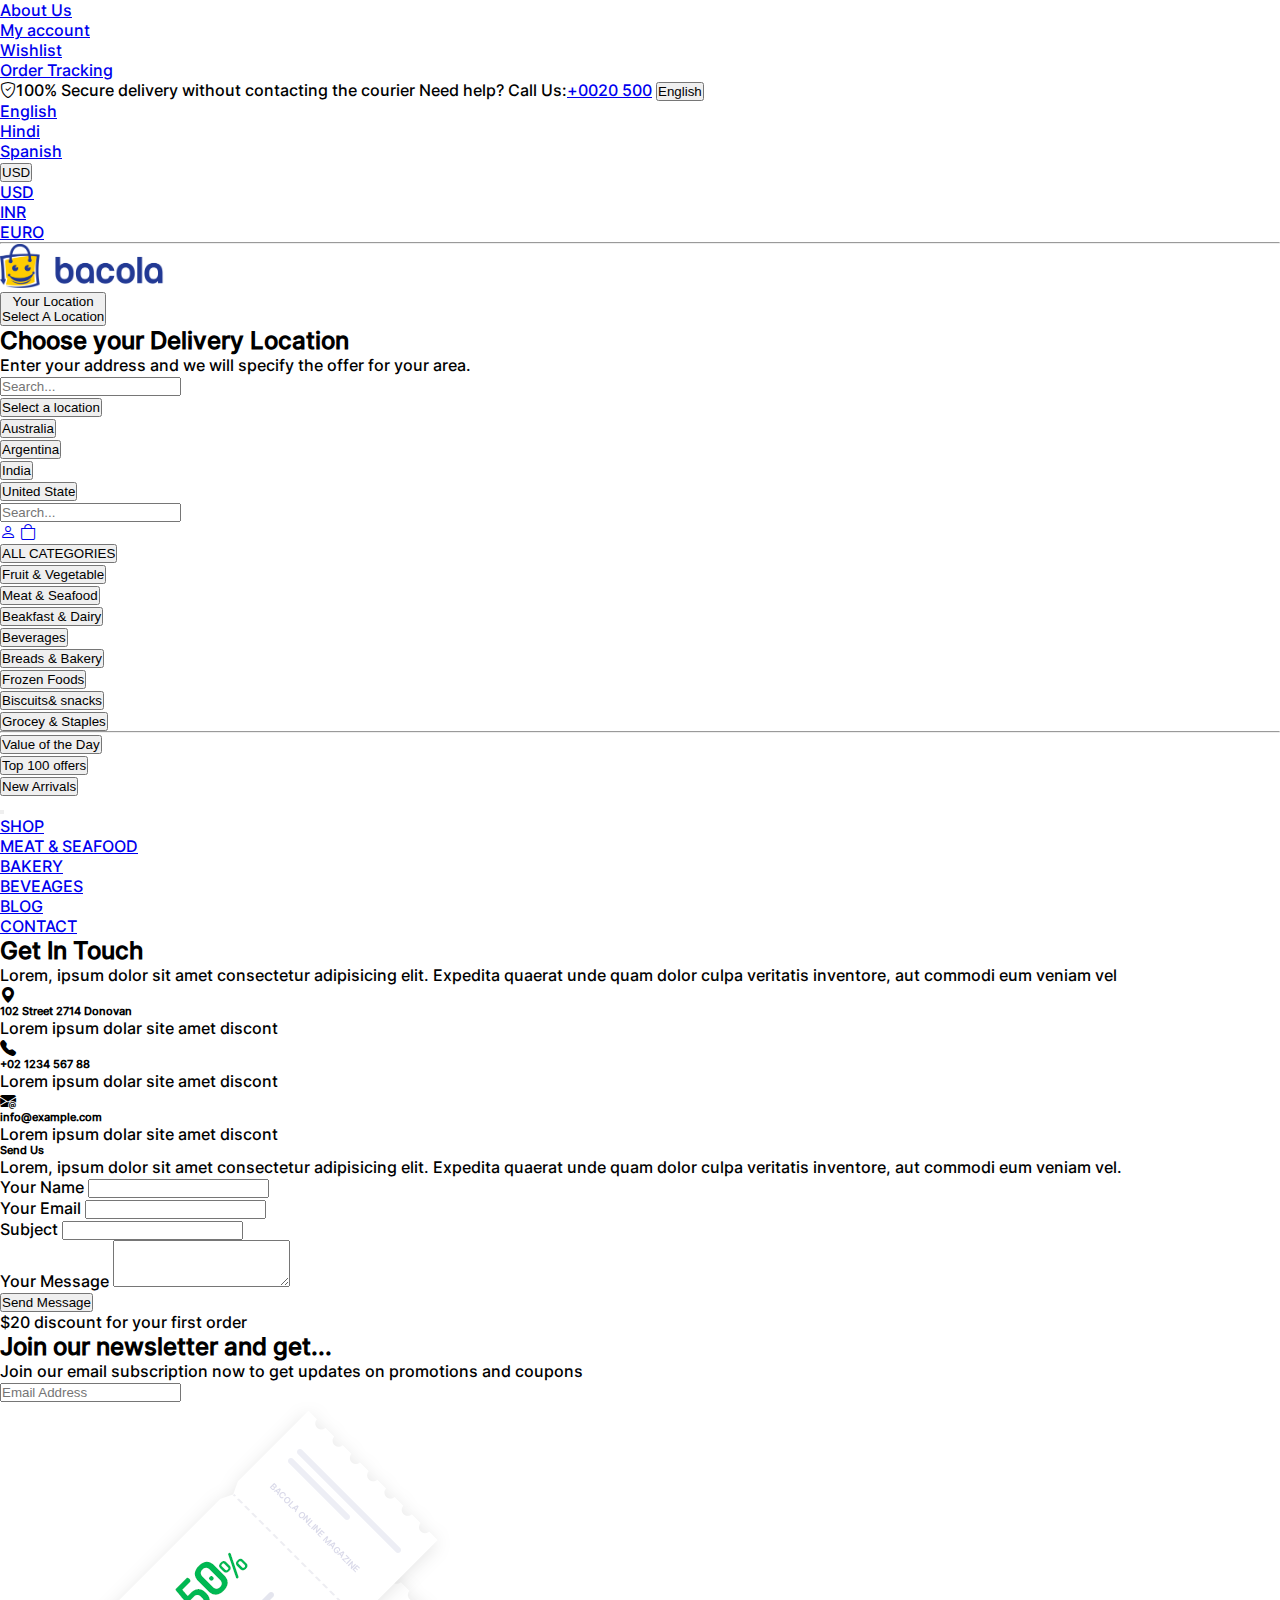
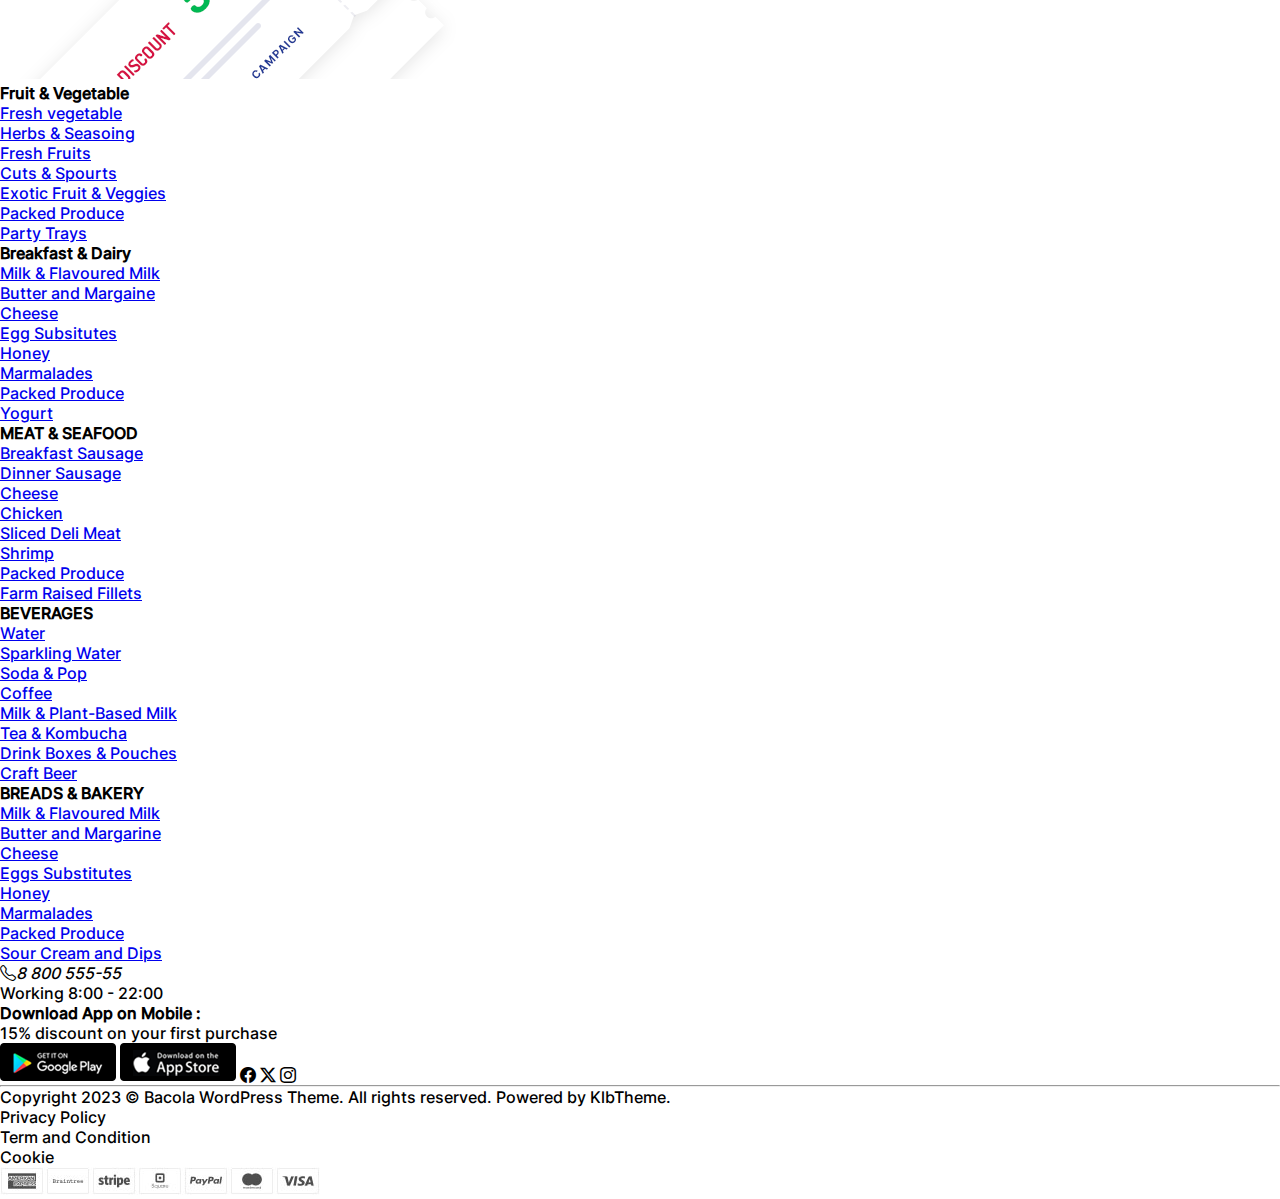
<file: contact.html>
<!doctype html>
<html lang="en">

<head>
    <title>Title</title>
    <!-- Required meta tags -->
    <meta charset="utf-8" />
    <meta name="viewport" content="width=device-width, initial-scale=1, shrink-to-fit=no" />

    <!-- Bootstrap CSS v5.2.1 -->
    <link href="https://cdn.jsdelivr.net/npm/bootstrap@5.3.2/dist/css/bootstrap.min.css" rel="stylesheet"
        integrity="sha384-T3c6CoIi6uLrA9TneNEoa7RxnatzjcDSCmG1MXxSR1GAsXEV/Dwwykc2MPK8M2HN" crossorigin="anonymous" />
    <link rel="stylesheet" href="css/shop.css">
    <link rel="stylesheet" href="https://cdn.jsdelivr.net/npm/bootstrap-icons@1.11.1/font/bootstrap-icons.css">
<style>
    .card-title {
            height: 58px;
            display: -webkit-box;
            -webkit-line-clamp: 2;
            -webkit-box-orient: vertical;
            overflow: hidden;
            text-overflow: ellipsis;
        }
        .custom-img {
                
                object-fit: contain;
                object-position: center;
                border-radius: 50rem;
            }
</style>
</head>

<body>
    <header>
        <div class="container-fluid first-header">
            <div class="upper-head d-flex justify-content-evenly my-2">
                <div class="upper-nav">
                    <ul class="nav">
                        <li class="nav-item">
                            <a href="#" class="nav-link link-body-emphasis">About Us</a>
                        </li>
                        <li class="nav-item">
                            <a href="#" class="nav-link link-body-emphasis">My account</a>
                        </li>
                        <li class="nav-item">
                            <a href="#" class="nav-link link-body-emphasis">Wishlist</a>
                        </li>
                        <li class="nav-item">
                            <a href="#" class="nav-link link-body-emphasis">Order Tracking</a>
                        </li>
                    </ul>
                </div>
                <div class="upper_head d-flex justify-content-evenly align-items-center">
                    <span><i class="bi bi-shield-check"></i>100% Secure delivery without contacting the
                        courier</span>
                    <span class="px-3">Need help? Call Us:<a href="#">+0020 500</a></span>
                    <button class="btn btn-light dropdown-toggle" type="button" data-bs-toggle="dropdown"
                        aria-expanded="false">
                        English
                    </button>
                    <ul class="dropdown-menu">
                        <li><a class="dropdown-item" href="#">English</a></li>
                        <li><a class="dropdown-item" href="#">Hindi</a></li>
                        <li><a class="dropdown-item" href="#">Spanish</a></li>
                    </ul>
                    <button class="btn btn-light dropdown-toggle" type="button" data-bs-toggle="dropdown"
                        aria-expanded="false">
                        USD
                    </button>
                    <ul class="dropdown-menu">
                        <li><a class="dropdown-item" href="#">USD</a></li>
                        <li><a class="dropdown-item" href="#">INR</a></li>
                        <li><a class="dropdown-item" href="#">EURO</a></li>
                    </ul>
                </div>
            </div>
        </div>
        <hr>
        <div class=" container  py-1 mb-1">
            <div class="d-flex justify-content-lg-between">
                <div class="logo d-flex">
                    <a href="index.html" class="d-flex align-items-center mb-3">
                        <img src="img/bacola-logo.png" width="164px">
                    </a>
                    <div class="btn-group px-2">
                        <button type="button" class="btn btn-close-white dropdown-toggle fs-6 border border-secondary"
                            data-bs-toggle="dropdown" data-bs-display="static" aria-expanded="false">
                            Your Location<br><span class="text-primary">Select A Location</span>
                        </button>
                        <ul class="dropdown-menu dropdown-menu-lg-end">
                            <h2 class="fs-5">Choose your Delivery Location</h2>
                            <p class="fs-6">Enter your address and we will specify the offer for your area.</p>
                            <form class="col-12 col-lg-auto mb-3 mb-lg-0" role="search">
                                <input type="search" class="form-control form-control-lg" placeholder="Search..."
                                    aria-label="Search">
                            </form>
                            <li><button class="dropdown-item" type="button">Select a location</button></li>
                            <li><button class="dropdown-item" type="button">Australia</button></li>
                            <li><button class="dropdown-item" type="button">Argentina</button></li>
                            <li><button class="dropdown-item" type="button">India</button></li>
                            <li><button class="dropdown-item" type="button">United State</button></li>
                        </ul>
                    </div>
                </div>
                <form class="col-6  mb-3 mb-lg-0" role="search">
                    <input type="search" class="form-control" placeholder="Search..." aria-label="Search">
                </form>
                <div class="sign">
                    <a href="#"><i class="bi bi-person fs-4"></i></a>
                    <a href="#" class="badge text-bg-secondary"><i class="bi bi-bag fs-4"></i></a>
                </div>

            </div>
        </div>
        <div class="drop-down d-flex">
            <div class="container-fluid d-flex justify-content-between">
                <div class="btn-group">
                    <button type="button"
                        class="btn btn-info text-white dropdown-toggle rounded-pill border border-light"
                        id="dropdownMenuClickable" data-bs-toggle="dropdown" data-bs-auto-close="false"
                        aria-expanded="false">
                        ALL CATEGORIES
                    </button>
                    <ul class="dropdown-menu" aria-labelledby="dropdownMenuClickable">
                        <li><button class="dropdown-item" type="button">Fruit & Vegetable</button></li>
                        <li><button class="dropdown-item" type="button">Meat & Seafood</button></li>
                        <li><button class="dropdown-item" type="button">Beakfast & Dairy</button></li>
                        <li><button class="dropdown-item" type="button">Beverages</button></li>
                        <li><button class="dropdown-item" type="button">Breads & Bakery</button></li>
                        <li><button class="dropdown-item" type="button">Frozen Foods</button></li>
                        <li><button class="dropdown-item" type="button">Biscuits& snacks</button></li>
                        <li><button class="dropdown-item" type="button">Grocey & Staples</button></li>
                        <hr>
                        <li><button class="dropdown-item" type="button">Value of the Day</button></li>
                        <li><button class="dropdown-item" type="button">Top 100 offers</button></li>
                        <li><button class="dropdown-item" type="button">New Arrivals</button></li>
                    </ul>
                </div>
                <nav class="navbar navbar-expand-lg">
                    <button class="navbar-toggler" type="button" data-bs-toggle="collapse"
                        data-bs-target="#navbarTogglerDemo02" aria-controls="navbarTogglerDemo02" aria-expanded="false"
                        aria-label="Toggle navigation">
                        <span class="navbar-toggler-icon"></span>
                    </button>
                    <div class="collapse navbar-collapse" id="navbarTogglerDemo02">
                        <ul class="navbar-nav me-auto mb-2 mb-lg-0">
                            <li class="nav-item">
                                <a class="nav-link" data-bs-toggle="" href="shop.html" aria-expanded="false">SHOP</a>

                            <li class="nav-item">
                                <a class="nav-link" href="meat.html">MEAT & SEAFOOD</a>
                            </li>
                            <li class="nav-item">
                                <a class="nav-link" href="bakery.html">BAKERY</a>
                            </li>
                            <li class="nav-item">
                                <a class="nav-link" href="beveages.html">BEVEAGES</a>
                            </li>
                            <li class="nav-item">
                                <a class="nav-link" href="blog.html">BLOG</a>
                            </li>
                            <li class="nav-item">
                                <a class="nav-link" href="contact.html">CONTACT</a>
                            </li>
                        </ul>

                    </div>
            </div>
            </nav>
        </div>
        </nav>
        </div>
    </header>
    <main>
          <div class="container">
            <div class="row">
                <div class="col">
                    <div class="text-center">
                        <h2 class="display-5">Get In Touch</h2>
                        <p class="fs-6">Lorem, ipsum dolor sit amet consectetur adipisicing elit. Expedita quaerat unde quam dolor culpa veritatis inventore, aut commodi eum veniam vel</p>
                    </div>   
                    <div class="d-flex justify-content-center align-item-center gap-5">
                        <div class="bg-secondary text-white p-5">
                           <div class="icon text-center">
                            <i class="bi bi-geo-alt-fill text-primary display-5"></i>
                            <h6 class="text-dark fs-5">102 Street 2714 Donovan</h6>
                            <p class="text-dark">Lorem ipsum dolar site amet discont</p>
                           </div> 
                        </div>
                        <div class="bg-secondary text-white p-5">
                            <div class="icon text-center">
                                <i class="bi bi-telephone-fill text-primary display-5"></i>
                                <h6 class="text-dark fs-5">+02 1234 567 88</h6>
                                <p class="text-dark">Lorem ipsum dolar site amet discont</p>
                               </div>
                        </div>
                        <div class="bg-secondary text-white p-5">
                            <div class="icon text-center">
                                <i class="bi bi-envelope-at-fill text-primary display-5"></i>
                                <h6 class="text-dark fs-5">info@example.com</h6>
                                <p class="text-dark">Lorem ipsum dolar site amet discont</p>
                               </div>
                        </div>
                    </div>       
                </div>
            </div>
          </div>

          <section class="m-5 shadow-lg p-3 mb-5 bg-body rounded">
            <div class="container">
                <div class="row">
                    <div class="col">
                        <div class="text-center">
                        <h6 class="fs-1">Send Us</h6>
                        <p class="">Lorem, ipsum dolor sit amet consectetur adipisicing elit. Expedita quaerat unde quam dolor culpa veritatis inventore, aut commodi eum veniam vel.</p>
                        </div>    
                    </div>
                </div>

                <form class="row g-3">
                    <div class="col-md-6">
                      <label for="inputEmail4" class="form-label">Your Name</label>
                      <input type="text" class="form-control" id="inputEmail4">
                    </div>
                    <div class="col-md-6">
                      <label for="inputPassword4" class="form-label">Your Email</label>
                      <input type="email" class="form-control" id="inputPassword4">
                    </div>
                    <div class="col-12">
                      <label for="inputAddress" class="form-label">Subject</label>
                      <input type="text" class="form-control" id="inputAddress" placeholder="">
                    </div>
                    <label for="exampleFormControlTextarea1" class="form-label">Your Message</label>
                     <textarea class="form-control" id="exampleFormControlTextarea1" rows="3"></textarea>
                      </div>
                    </div>
                    <div class="col-12 m-5">
                      <button type="submit" class="btn btn-primary">Send Message</button>
                    </div>
                  </form>

            </div>
          </section>

        

        <section class="main-dis mt-3">
            <div class="container">
                <div class="row">
                    <div class="col-6 text-white mt-5">
                        <span>$20 discount for your first order</span>
                        <h2>Join our newsletter and get...</h2>
                        <p class="text-secondary">Join our email subscription now to get updates on promotions and coupons</p>
                        <input type="email" class="form-control" id="floatingInput" placeholder="Email Address">
                    </div>
                    <div class="col-6">
                        <img src="img/coupon.png">
                    </div>
                </div>
            </div>
        </section>

        <!-- footer -->

        <footer class="mt-5">
            <div class="container">
                <div class="row text-black">
                    <div class="col">
                        <ul><strong class="fw-bold">Fruit & Vegetable</strong>
                            <li><a href="#">Fresh vegetable</a></li>
                            <li><a href="#">Herbs & Seasoing</a></li>
                            <li><a href="#">Fresh Fruits</a></li>
                            <li><a href="#">Cuts & Spourts</a></li>
                            <li><a href="#">Exotic Fruit & Veggies</a></li>
                            <li><a href="#">Packed Produce</a></li>
                            <li><a href="#">Party Trays</a></li>
                        </ul>
                    </div>
                    <div class="col">
                        <ul><strong class="fw-bold">Breakfast & Dairy</strong>
                            <li><a href="#">Milk & Flavoured Milk</a></li>
                            <li><a href="#">Butter and Margaine</a></li>
                            <li><a href="#">Cheese</a></li>
                            <li><a href="#">Egg Subsitutes</a></li>
                            <li><a href="#">Honey</a></li>
                            <li><a href="#">Marmalades</a></li>
                            <li><a href="#">Packed Produce</a></li>
                            <li><a href="#">Yogurt</a></li>
                        </ul>
                    </div>
                    <div class="col">
                        <ul><strong class="fw-bold">MEAT & SEAFOOD</strong>
                            <li><a href="#">Breakfast Sausage</a></li>
                            <li><a href="#">Dinner Sausage</a></li>
                            <li><a href="#">Cheese</a></li>
                            <li><a href="#">Chicken</a></li>
                            <li><a href="#">Sliced Deli Meat</a></li>
                            <li><a href="#">Shrimp</a></li>
                            <li><a href="#">Packed Produce</a></li>
                            <li><a href="#">Farm Raised Fillets</a></li>
                        </ul>
                    </div>
                    <div class="col">
                        <ul><strong class="fw-bold">BEVERAGES</strong>
                            <li><a href="#">Water</a></li>
                            <li><a href="#">Sparkling Water</a></li>
                            <li><a href="#">Soda & Pop</a></li>
                            <li><a href="#">Coffee</a></li>
                            <li><a href="#">Milk & Plant-Based Milk</a></li>
                            <li><a href="#">Tea & Kombucha</a></li>
                            <li><a href="#">Drink Boxes & Pouches</a></li>
                            <li><a href="#">Craft Beer</a></li>
                        </ul>
                    </div>
                    <div class="col">
                        <ul><strong class="fw-bold">BREADS & BAKERY</strong>
                            <li><a href="#">Milk & Flavoured Milk</a></li>
                            <li><a href="#"> Butter and Margarine</a></li>
                            <li><a href="#">Cheese</a></li>
                            <li><a href="#">Eggs Substitutes</a></li>
                            <li><a href="#">Honey</a></li>
                            <li><a href="#">Marmalades</a></li>
                            <li><a href="#">Packed Produce</a></li>
                            <li><a href="#">Sour Cream and Dips</a></li>
                        </ul>
                    </div>
         </div>
            </div>
        </footer>

        <section class="mt-5">
            <div class="container">
                <div class="row">
                    <div class="col-xl-6">
                        <i class="bi bi-telephone">8 800 555-55</i>
                        <p>Working 8:00 - 22:00</p>
                    </div>
                    <div class="col-xl-6 d-flex">
                        <div class="dis">
                            <h4 class="fs-6 fw-bold">Download App on Mobile :</h4>
                            <p class="fs-6">15% discount on your first purchase</p>
                        </div>
                        <div class="dis-img">
                            <img src="img/google-play.png" class="img-fluid w-25" alt="...">
                            <img src="img/app-store.png" class="img-fluid w-25" alt="...">
                            <i class="bi bi-facebook"></i>
                            <i class="bi bi-twitter-x"></i>
                            <i class="bi bi-instagram"></i>
                        </div>
                        </div>
                </div>
            </div>
        </section>

        <!-- last footer -->

        <section class="m-5">
            <div class="container">
            <hr>
            <div class="row">
                <div class="col-xl-12 col-lg-6 col-md-4 col-sm-3  d-flex">
                    <p class="fs-6">Copyright 2023 © Bacola WordPress Theme. All rights reserved. Powered by KlbTheme.</p>
                    <div class="d-flex">
                        <p class="fs-6">Privacy Policy</p>
                        <p class="fs-6">Term and Condition</p>
                        <p class="fs-6">Cookie</p> 
                    </div>
                        <img src="img/payments.jpg" class="img-fluid" alt="...">
                </div>
            </div>
            </div>
        </section>


    </main>
    <footer>
        <!-- place footer here -->
    </footer>
    <!-- Bootstrap JavaScript Libraries -->
    <script src="https://cdn.jsdelivr.net/npm/@popperjs/core@2.11.8/dist/umd/popper.min.js"
        integrity="sha384-I7E8VVD/ismYTF4hNIPjVp/Zjvgyol6VFvRkX/vR+Vc4jQkC+hVqc2pM8ODewa9r"
        crossorigin="anonymous"></script>

    <script src="https://cdn.jsdelivr.net/npm/bootstrap@5.3.2/dist/js/bootstrap.min.js"
        integrity="sha384-BBtl+eGJRgqQAUMxJ7pMwbEyER4l1g+O15P+16Ep7Q9Q+zqX6gSbd85u4mG4QzX+"
        crossorigin="anonymous"></script>
</body>

</html>
</file>
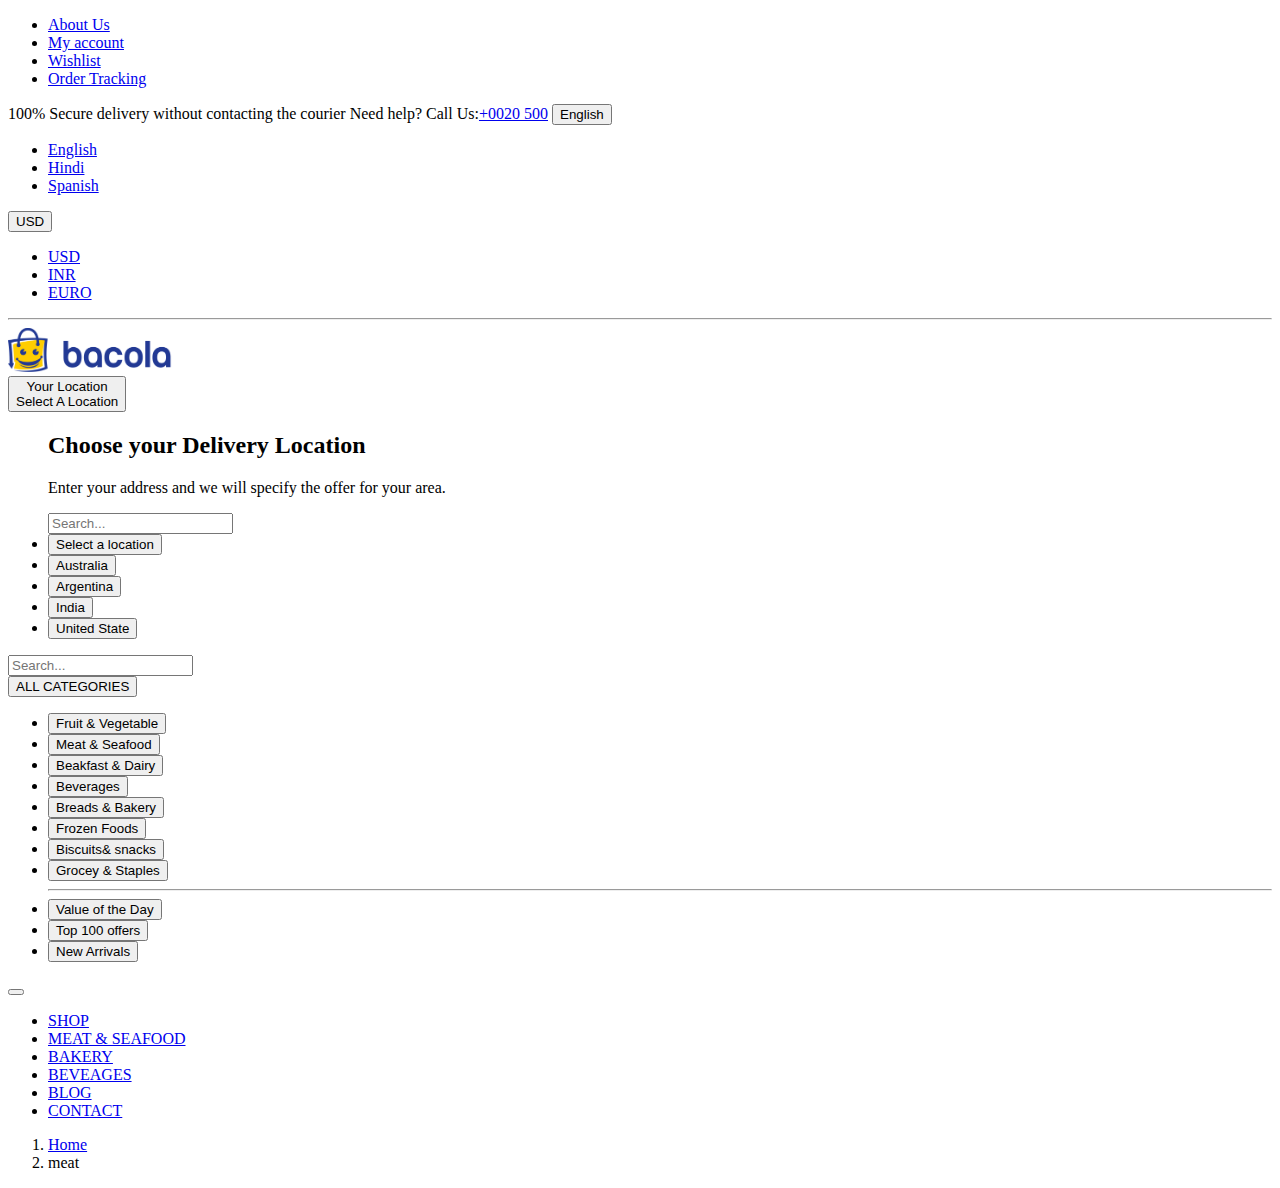
<file: meat.html>
<!doctype html>
<html lang="en">
    <head>
        <title>Title</title>
        <!-- Required meta tags -->
        <meta charset="utf-8" />
        <meta
            name="viewport"
            content="width=device-width, initial-scale=1, shrink-to-fit=no"
        />

        <!-- Bootstrap CSS v5.2.1 -->
        <link
            href="https://cdn.jsdelivr.net/npm/bootstrap@5.3.2/dist/css/bootstrap.min.css"
            rel="stylesheet"
            integrity="sha384-T3c6CoIi6uLrA9TneNEoa7RxnatzjcDSCmG1MXxSR1GAsXEV/Dwwykc2MPK8M2HN"
            crossorigin="anonymous"
        />
    </head>

    <body>
        <header>
            <div class="container-fluid first-header">
                <div class="upper-head d-flex justify-content-evenly my-2">
                    <div class="upper-nav">
                        <ul class="nav">
                            <li class="nav-item">
                                <a href="#" class="nav-link link-body-emphasis">About Us</a>
                            </li>
                            <li class="nav-item">
                                <a href="#" class="nav-link link-body-emphasis">My account</a>
                            </li>
                            <li class="nav-item">
                                <a href="#" class="nav-link link-body-emphasis">Wishlist</a>
                            </li>
                            <li class="nav-item">
                                <a href="#" class="nav-link link-body-emphasis">Order Tracking</a>
                            </li>
                        </ul>
                    </div>
                    <div class="upper_head d-flex justify-content-evenly align-items-center">
                        <span><i class="bi bi-shield-check"></i>100% Secure delivery without contacting the
                            courier</span>
                        <span class="px-3">Need help? Call Us:<a href="#">+0020 500</a></span>
                        <button class="btn btn-light dropdown-toggle" type="button" data-bs-toggle="dropdown"
                            aria-expanded="false">
                            English
                        </button>
                        <ul class="dropdown-menu">
                            <li><a class="dropdown-item" href="#">English</a></li>
                            <li><a class="dropdown-item" href="#">Hindi</a></li>
                            <li><a class="dropdown-item" href="#">Spanish</a></li>
                        </ul>
                        <button class="btn btn-light dropdown-toggle" type="button" data-bs-toggle="dropdown"
                            aria-expanded="false">
                            USD
                        </button>
                        <ul class="dropdown-menu">
                            <li><a class="dropdown-item" href="#">USD</a></li>
                            <li><a class="dropdown-item" href="#">INR</a></li>
                            <li><a class="dropdown-item" href="#">EURO</a></li>
                        </ul>
                    </div>
                </div>
                </div>
                <hr>
                <div class=" container  py-1 mb-1">
                    <div class="d-flex justify-content-lg-between">
                        <div class="logo d-flex">
                            <a href="/" class="d-flex align-items-center mb-3">
                                <img src="img/bacola-logo.png" width="164px">
                            </a>
                            <div class="btn-group px-2">
                                <button type="button" class="btn btn-close-white dropdown-toggle fs-6 border border-secondary"
                                    data-bs-toggle="dropdown" data-bs-display="static" aria-expanded="false">
                                    Your Location<br><span class="text-primary">Select A Location</span>
                                </button>
                                <ul class="dropdown-menu dropdown-menu-lg-end">
                                    <h2 class="fs-5">Choose your Delivery Location</h2>
                                    <p class="fs-6">Enter your address and we will specify the offer for your area.</p>
                                    <form class="col-12 col-lg-auto mb-3 mb-lg-0" role="search">
                                        <input type="search" class="form-control form-control-lg"
                                            placeholder="Search..." aria-label="Search">
                                    </form>
                                    <li><button class="dropdown-item" type="button">Select a location</button></li>
                                    <li><button class="dropdown-item" type="button">Australia</button></li>
                                    <li><button class="dropdown-item" type="button">Argentina</button></li>
                                    <li><button class="dropdown-item" type="button">India</button></li>
                                    <li><button class="dropdown-item" type="button">United State</button></li>
                                </ul>
                            </div>
                        </div>
                        <form class="col-6  mb-3 mb-lg-0" role="search">
                            <input type="search" class="form-control" placeholder="Search..."
                                aria-label="Search">
                        </form>
                        <div class="sign">
                            <a href="#"><i class="bi bi-person fs-4"></i></a>
                            <a href="#" class="badge text-bg-secondary"><i class="bi bi-bag fs-4"></i></a>
                        </div>

                    </div>
                </div>
                <div class="drop-down d-flex">
                    <div class="container-fluid d-flex justify-content-between">
                        <div class="btn-group">
                            <button type="button" class="btn btn-info text-white dropdown-toggle rounded-pill border border-light" id="dropdownMenuClickable" data-bs-toggle="dropdown" data-bs-auto-close="false" aria-expanded="false">
                              ALL CATEGORIES
                            </button>
                            <ul class="dropdown-menu" aria-labelledby="dropdownMenuClickable">
                                <li><button class="dropdown-item" type="button">Fruit & Vegetable</button></li>
                                <li><button class="dropdown-item" type="button">Meat & Seafood</button></li>
                                <li><button class="dropdown-item" type="button">Beakfast & Dairy</button></li>
                                <li><button class="dropdown-item" type="button">Beverages</button></li>
                                <li><button class="dropdown-item" type="button">Breads & Bakery</button></li>
                                <li><button class="dropdown-item" type="button">Frozen Foods</button></li>
                                <li><button class="dropdown-item" type="button">Biscuits& snacks</button></li>
                                <li><button class="dropdown-item" type="button">Grocey & Staples</button></li>
                                <hr>
                                <li><button class="dropdown-item" type="button">Value of the Day</button></li>
                                <li><button class="dropdown-item" type="button">Top 100 offers</button></li>
                                <li><button class="dropdown-item" type="button">New Arrivals</button></li>
                            </ul>
                        </div>
                        <nav class="navbar navbar-expand-lg">
                            <button class="navbar-toggler" type="button" data-bs-toggle="collapse"
                                data-bs-target="#navbarTogglerDemo02" aria-controls="navbarTogglerDemo02"
                                aria-expanded="false" aria-label="Toggle navigation">
                                <span class="navbar-toggler-icon"></span>
                            </button>
                            <div class="collapse navbar-collapse" id="navbarTogglerDemo02">
                                <ul class="navbar-nav me-auto mb-2 mb-lg-0">
                                    <li class="nav-item">
                                        <a class="nav-link" data-bs-toggle="" href="shop.html"
                                             aria-expanded="false">SHOP</a>
                                    <li class="nav-item">
                                        <a class="nav-link" href="meat.html">MEAT & SEAFOOD</a>
                                    </li>
                                    <li class="nav-item">
                                        <a class="nav-link" href="bakery.html">BAKERY</a>
                                    </li>
                                    <li class="nav-item">
                                        <a class="nav-link" href="#">BEVEAGES</a>
                                    </li>
                                    <li class="nav-item">
                                        <a class="nav-link" href="#">BLOG</a>
                                    </li>
                                    <li class="nav-item">
                                        <a class="nav-link" href="#">CONTACT</a>
                                    </li>
                                </ul>

                            </div>
                    </div>
                    </nav>
                </div>
                </nav>


            </div>
        </header>
        <main>
            <nav style="--bs-breadcrumb-divider: '>';" aria-label="breadcrumb">
                <ol class="breadcrumb">
                  <li class="breadcrumb-item text-black"><a href="index.html">Home</a></li>
                  <li class="breadcrumb-item active" aria-current="page">meat</li>
                </ol>
              </nav>
        </main>
        <footer>
            <!-- place footer here -->
        </footer>
        <!-- Bootstrap JavaScript Libraries -->
        <script
            src="https://cdn.jsdelivr.net/npm/@popperjs/core@2.11.8/dist/umd/popper.min.js"
            integrity="sha384-I7E8VVD/ismYTF4hNIPjVp/Zjvgyol6VFvRkX/vR+Vc4jQkC+hVqc2pM8ODewa9r"
            crossorigin="anonymous"
        ></script>

        <script
            src="https://cdn.jsdelivr.net/npm/bootstrap@5.3.2/dist/js/bootstrap.min.js"
            integrity="sha384-BBtl+eGJRgqQAUMxJ7pMwbEyER4l1g+O15P+16Ep7Q9Q+zqX6gSbd85u4mG4QzX+"
            crossorigin="anonymous"
        ></script>
    </body>
</html>
</file>
<file: css/style.css>
*
{
    padding: 0;
    margin: 0;
}
@font-face
{
	src:url(..//fontfamily/Inter-Medium.ttf);
	font-family:nice;
}
body
{
    padding: 0;
    margin: 0;
    font-family:nice!important;
}
main
{  
    padding: 0;
    margin: 0;
    width: 100%;
    height: 90%;
}
.carousel-img{
    width: 100%;
    height: 550px;;
}
.card-text {
    height: 58px;
    display: -webkit-box;
    -webkit-line-clamp: 2;
    -webkit-box-orient: vertical;
    overflow: hidden;
    text-overflow: ellipsis;
}
.card-title {
    height: 68px;
    display: -webkit-box;
    -webkit-line-clamp: 2;
    -webkit-box-orient: vertical;
    overflow: hidden;
    text-overflow: ellipsis;
}
#banner-img
{
    background-image: url(..//img/banner-box.jpg);
    background-position: center;
    background-size:cover;
    background-repeat: no-repeat;
    width: 70%;
    height: 16%;
    border-radius: 10px;
}
#banner-img2
{
    background-image: url(..//img/bacola-banner-04.jpg);
    background-position: center;
    background-size:cover;
    background-repeat: no-repeat;
    width: 70%;
    height: 16%;
    border-radius: 10px;

}
.testi-main
{
    background:#f1e7eb;
}
.Saftey-banner
{
    background: #f1e7eb;
    border-radius: 10px;
}
.chobani
{
    box-sizing: border-box;
    border: 2px solid red;
}
.bacola-app
{
    border: 2px solid rgb(192, 192, 192);
    border-radius: 10px;
    width: 70%;
}
.products-item
{
    border: 2px solid rgb(192, 192, 192);
    border-radius: 10px;
    width: 70%;
}
.discount
{
    background: #f1e7eb;
}
.card-group {
    width: 145%;
}
.banner-thumbnail
{
    background-image: url(..//img/bacola-banner-01.jpg);
    background-position: center;
    background-size: cover;
    background-repeat: no-repeat;
    width: 100%;
}
.banner-thumbnail2
{
    background-image: url(..//img/bacola-banner-02.jpg);
    background-position: center;
    background-size: cover;
    background-repeat: no-repeat;
    width: 100%;
}
.category-item
{
    display: grid;
    grid-template-columns: auto auto auto auto;
    border: 2px solid rgb(180, 180, 180);
}
.main-cate
{
    border: 2px solid rgb(180, 180, 180);

}
.main-dis
{
    background-color: #233a95;
}
footer ul li a
{
    text-decoration:none;
    color: black;
    
}
footer ul
{
    list-style:none;

}
footer ul li
{
    list-style: none;
}

@media only screen and (max-width:500px)
{
    .first-header{
        display: none;
    }
}
</file>
<file: css/shop.css>
*
{
    padding: 0;
    margin: 0;
}
@font-face
{
	src:url(..//fontfamily/Inter-Medium.ttf);
	font-family:nice;
}
body
{
    padding: 0;
    margin: 0;
    font-family:nice!important;
}
main
{  
    padding: 0;
    margin: 0;
    width: 100%;
    height: 90%;
}
.text-success{
    color:#28a745;
}
ul li {
    list-style: none;
}
</file>
